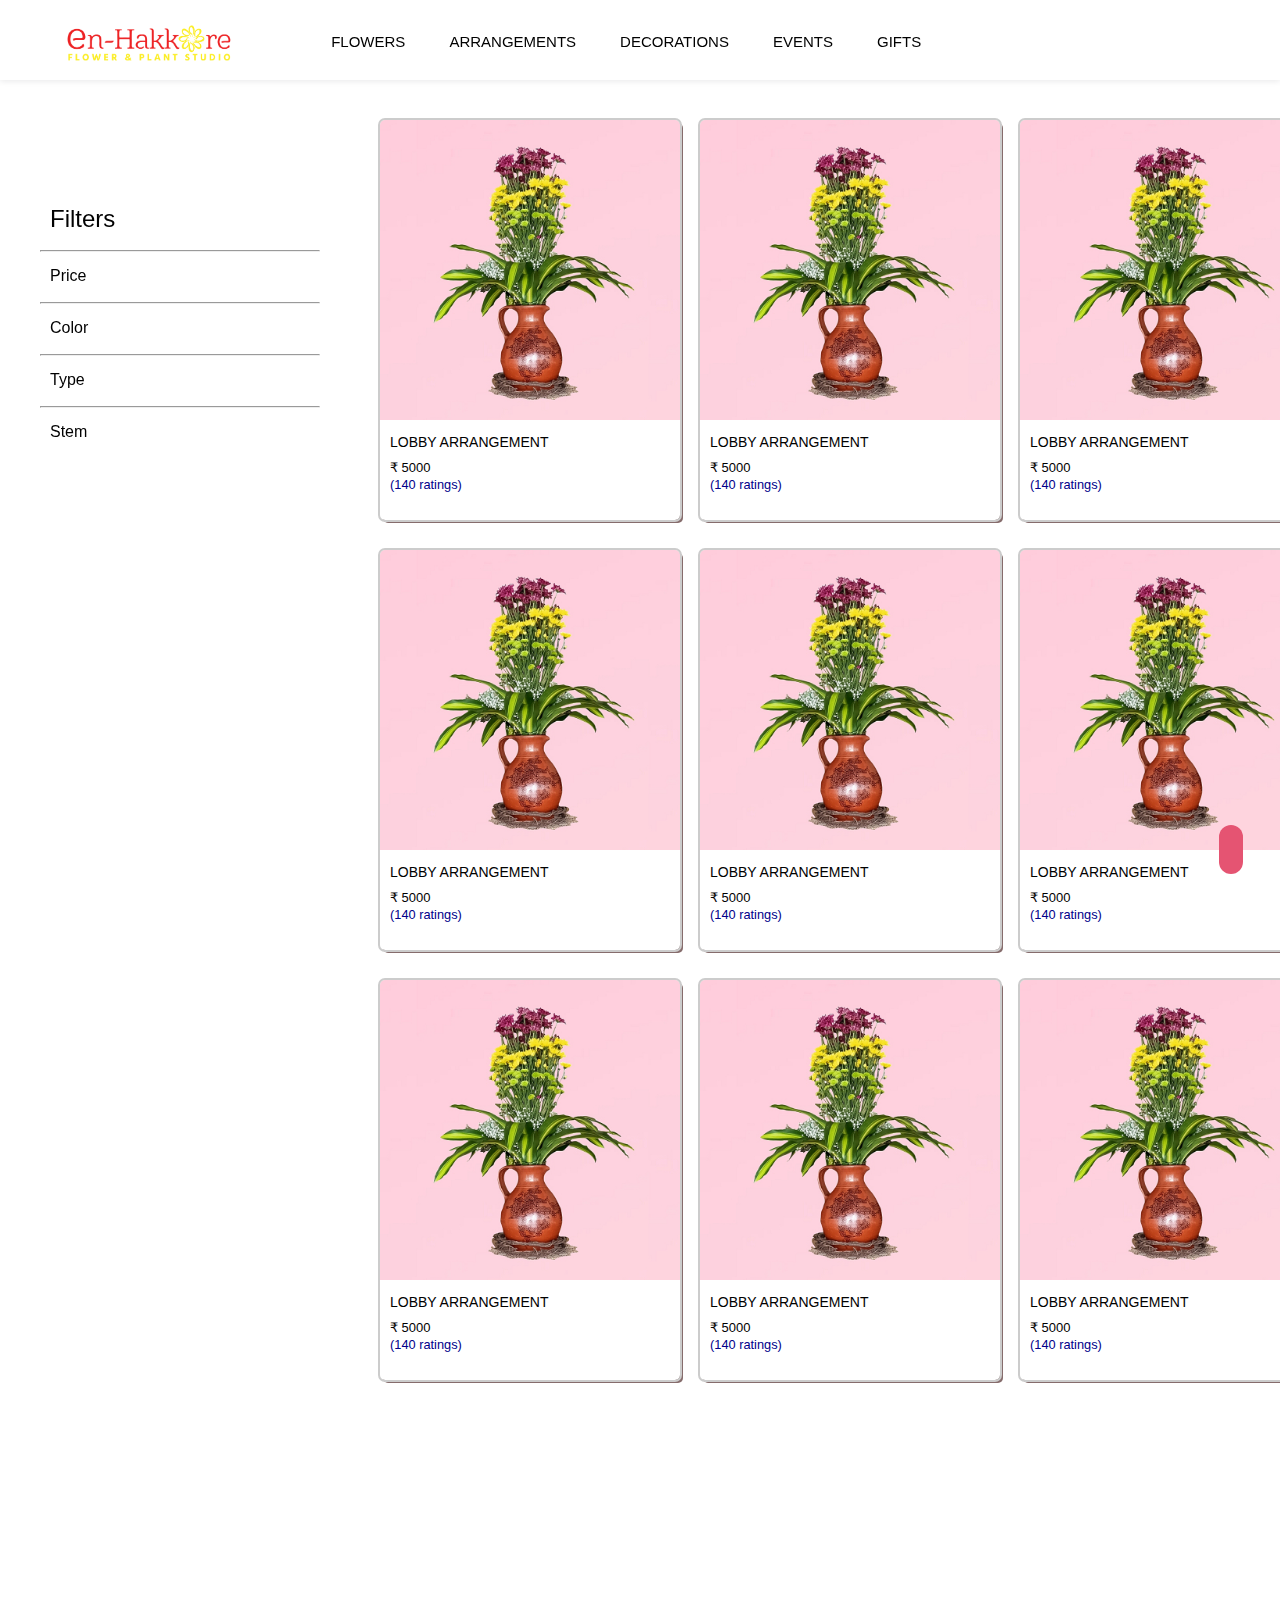
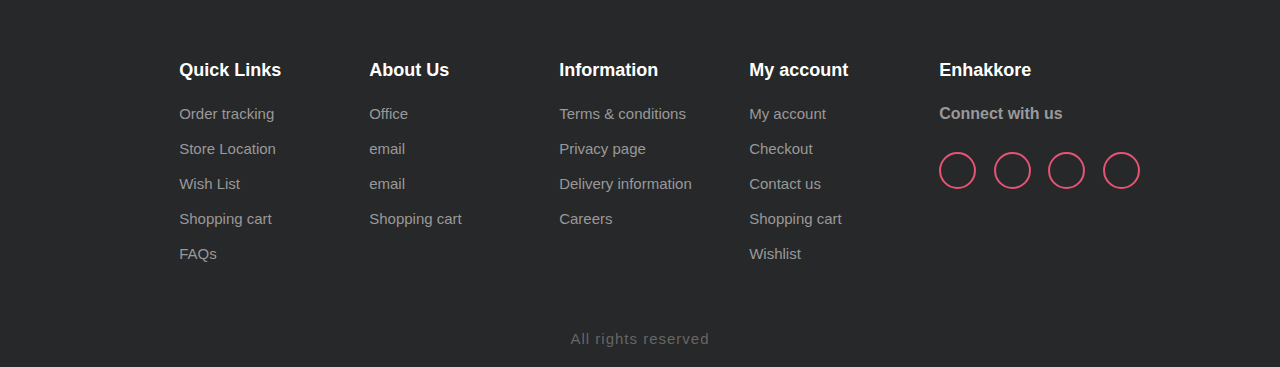
<file: arrangements-category.html>
<!DOCTYPE html>
<html lang="en">
<head>
    <meta charset="UTF-8">
    <meta name="viewport" content="width=device-width, initial-scale=1.0">
    <title>Enhakkore</title>
    <link rel="stylesheet" href="/flower-category.css">
    <link rel="stylesheet" href="https://cdnjs.cloudflare.com/ajax/libs/font-awesome/6.5.2/css/all.min.css" integrity="sha512-SnH5WK+bZxgPHs44uWIX+LLJAJ9/2PkPKZ5QiAj6Ta86w+fsb2TkcmfRyVX3pBnMFcV7oQPJkl9QevSCWr3W6A==" crossorigin="anonymous" referrerpolicy="no-referrer" />
</head>
<body>

    <!--header-section-->
    <header>
        <a href="/index.html" class="logo">
            <img src="/logo (3).png">
        </a>

        <ul class="navbar">
            <li><a href="/flower-category.html">FLOWERS</a></li>
            <li><a href="/arrangements-category.html">ARRANGEMENTS</a></li>
            <li><a href="/decoration-category.html">DECORATIONS</a></li>
            <li><a href="/events-category.html">EVENTS</a></li>
            <li><a href="/gift-category.html">GIFTS</a></li>
        </ul>

        <div class="h-icons">
            <a href="#"><i class="fa-solid fa-bag-shopping"></i></a>
            <a href="#"><i class="fa-solid fa-phone"></i></a>
            <a href="#"><i class="fa-regular fa-heart"></i></a>
            <div class="bx bx-menu" id="menu-icon"></div>
        </div>

        <div class="user-icon">
            <a href="/login.html"><i class="fa-solid fa-circle-user"></i></a>
        </div>

    </header>

    <!--filter box-->

    <div class="side-filter-box">

        <div class="filter-boxes">
            <h2 id="filter-heading">Filters</h2>
        </div>
        <hr>
        <div class="filter-boxes">
            <p id="filter-p">Price</p>
        </div>
        <hr>
        <div class="filter-boxes">
            <p id="filter-p">Color</p>
        </div>
        <hr>
        <div class="filter-boxes">
            <p id="filter-p">Type</p>
        </div>
        <hr>
        <div class="filter-boxes">
            <p id="filter-p">Stem</p>
        </div>
    </div>


    <!--category-products-->

    <div class="category-p-main-box">
        <div class="category-box">
            <div class="category-product-box">
                <img src="/special-product-03-lobby-a-01.jpg" alt="">
                <h4 id="s-p-name">Lobby Arrangement</h4>
                <h5>₹ 5000</h5>
                <p>
                    <i id="first-rating" class="fa-solid fa-star"></i>
                    <i class="fa-solid fa-star"></i>
                    <i class="fa-solid fa-star"></i>
                    <i class="fa-solid fa-star"></i>
                    <i class="fa-solid fa-star-half-stroke"></i>
                    <a href="#" id="rating-count">  (140 ratings)</a>
                </p>
            </div>

            <div class="category-product-box">
                <img src="/special-product-03-lobby-a-01.jpg" alt="">
                <h4 id="s-p-name">Lobby Arrangement</h4>
                <h5>₹ 5000</h5>
                <p>
                    <i id="first-rating" class="fa-solid fa-star"></i>
                    <i class="fa-solid fa-star"></i>
                    <i class="fa-solid fa-star"></i>
                    <i class="fa-solid fa-star"></i>
                    <i class="fa-solid fa-star-half-stroke"></i>
                    <a href="#" id="rating-count">  (140 ratings)</a>
                </p>
            </div>

            <div class="category-product-box">
                <img src="/special-product-03-lobby-a-01.jpg" alt="">
                <h4 id="s-p-name">Lobby Arrangement</h4>
                <h5>₹ 5000</h5>
                <p>
                    <i id="first-rating" class="fa-solid fa-star"></i>
                    <i class="fa-solid fa-star"></i>
                    <i class="fa-solid fa-star"></i>
                    <i class="fa-solid fa-star"></i>
                    <i class="fa-solid fa-star-half-stroke"></i>
                    <a href="#" id="rating-count">  (140 ratings)</a>
                </p>
            </div>
        </div>

        <div class="category-box-01">
            <div class="category-product-box">
                <img src="/special-product-03-lobby-a-01.jpg" alt="">
                <h4 id="s-p-name">Lobby Arrangement</h4>
                <h5>₹ 5000</h5>
                <p>
                    <i id="first-rating" class="fa-solid fa-star"></i>
                    <i class="fa-solid fa-star"></i>
                    <i class="fa-solid fa-star"></i>
                    <i class="fa-solid fa-star"></i>
                    <i class="fa-solid fa-star-half-stroke"></i>
                    <a href="#" id="rating-count">  (140 ratings)</a>
                </p>
            </div>

            <div class="category-product-box">
                <img src="/special-product-03-lobby-a-01.jpg" alt="">
                <h4 id="s-p-name">Lobby Arrangement</h4>
                <h5>₹ 5000</h5>
                <p>
                    <i id="first-rating" class="fa-solid fa-star"></i>
                    <i class="fa-solid fa-star"></i>
                    <i class="fa-solid fa-star"></i>
                    <i class="fa-solid fa-star"></i>
                    <i class="fa-solid fa-star-half-stroke"></i>
                    <a href="#" id="rating-count">  (140 ratings)</a>
                </p>
            </div>

            <div class="category-product-box">
                <img src="/special-product-03-lobby-a-01.jpg" alt="">
                <h4 id="s-p-name">Lobby Arrangement</h4>
                <h5>₹ 5000</h5>
                <p>
                    <i id="first-rating" class="fa-solid fa-star"></i>
                    <i class="fa-solid fa-star"></i>
                    <i class="fa-solid fa-star"></i>
                    <i class="fa-solid fa-star"></i>
                    <i class="fa-solid fa-star-half-stroke"></i>
                    <a href="#" id="rating-count">  (140 ratings)</a>
                </p>
            </div>
        </div>

        <div class="category-box-02">
            <div class="category-product-box">
                <img src="/special-product-03-lobby-a-01.jpg" alt="">
                <h4 id="s-p-name">Lobby Arrangement</h4>
                <h5>₹ 5000</h5>
                <p>
                    <i id="first-rating" class="fa-solid fa-star"></i>
                    <i class="fa-solid fa-star"></i>
                    <i class="fa-solid fa-star"></i>
                    <i class="fa-solid fa-star"></i>
                    <i class="fa-solid fa-star-half-stroke"></i>
                    <a href="#" id="rating-count">  (140 ratings)</a>
                </p>
            </div>

            <div class="category-product-box">
                <img src="/special-product-03-lobby-a-01.jpg" alt="">
                <h4 id="s-p-name">Lobby Arrangement</h4>
                <h5>₹ 5000</h5>
                <p>
                    <i id="first-rating" class="fa-solid fa-star"></i>
                    <i class="fa-solid fa-star"></i>
                    <i class="fa-solid fa-star"></i>
                    <i class="fa-solid fa-star"></i>
                    <i class="fa-solid fa-star-half-stroke"></i>
                    <a href="#" id="rating-count">  (140 ratings)</a>
                </p>
            </div>

            <div class="category-product-box">
                <img src="/special-product-03-lobby-a-01.jpg" alt="">
                <h4 id="s-p-name">Lobby Arrangement</h4>
                <h5>₹ 5000</h5>
                <p>
                    <i id="first-rating" class="fa-solid fa-star"></i>
                    <i class="fa-solid fa-star"></i>
                    <i class="fa-solid fa-star"></i>
                    <i class="fa-solid fa-star"></i>
                    <i class="fa-solid fa-star-half-stroke"></i>
                    <a href="#" id="rating-count">  (140 ratings)</a>
                </p>
            </div>
        </div>
    </div>


    <!--contact section-->
    <section class="contact">
        <div class="contact-box">
            <h4>Quick Links</h4>
            <li><a href="#">Order tracking</a></li>
            <li><a href="#">Store Location</a></li>
            <li><a href="#">Wish List</a></li>
            <li><a href="#">Shopping cart</a></li>
            <li><a href="#">FAQs</a></li>
        </div>

        <div class="contact-box">
            <h4>About Us</h4>
            <li><a href="#">Office</a></li>
            <li><a href="#">email</a></li>
            <li><a href="#">email</a></li>
            <li><a href="#">Shopping cart</a></li>
        </div>

        <div class="contact-box">
            <h4>Information</h4>
            <li><a href="#">Terms & conditions</a></li>
            <li><a href="#">Privacy page</a></li>
            <li><a href="#">Delivery information</a></li>
            <li><a href="#">Careers</a></li>
        </div>

        <div class="contact-box">
            <h4>My account</h4>
            <li><a href="#">My account</a></li>
            <li><a href="#">Checkout</a></li>
            <li><a href="#">Contact us</a></li>
            <li><a href="#">Shopping cart</a></li>
            <li><a href="#">Wishlist</a></li>
        </div>

        <div class="contact-box">
            <h4>Enhakkore</h4>
            <h5>Connect with us</h5>
            <div class="social">
                <a href="https://www.instagram.com/enhakkore.in/"><i class="fa-brands fa-instagram"></i></a>
                <a href="https://www.facebook.com/enhakkore.in"><i class="fa-brands fa-facebook"></i></a>
                <a href="#"><i class="fa-brands fa-youtube"></i></a>
                <a href="#"><i class="fa-brands fa-whatsapp"></i></a>
                
            </div>
        </div>
    </section>
    
    <!--scroll-->
    <a href="#" class="scroll-top"><i class="fa-solid fa-arrow-up"></i></a>

    <div class="end-text">
        <p>All rights reserved</p>
    </div>

    
</body>
</html>
</file>
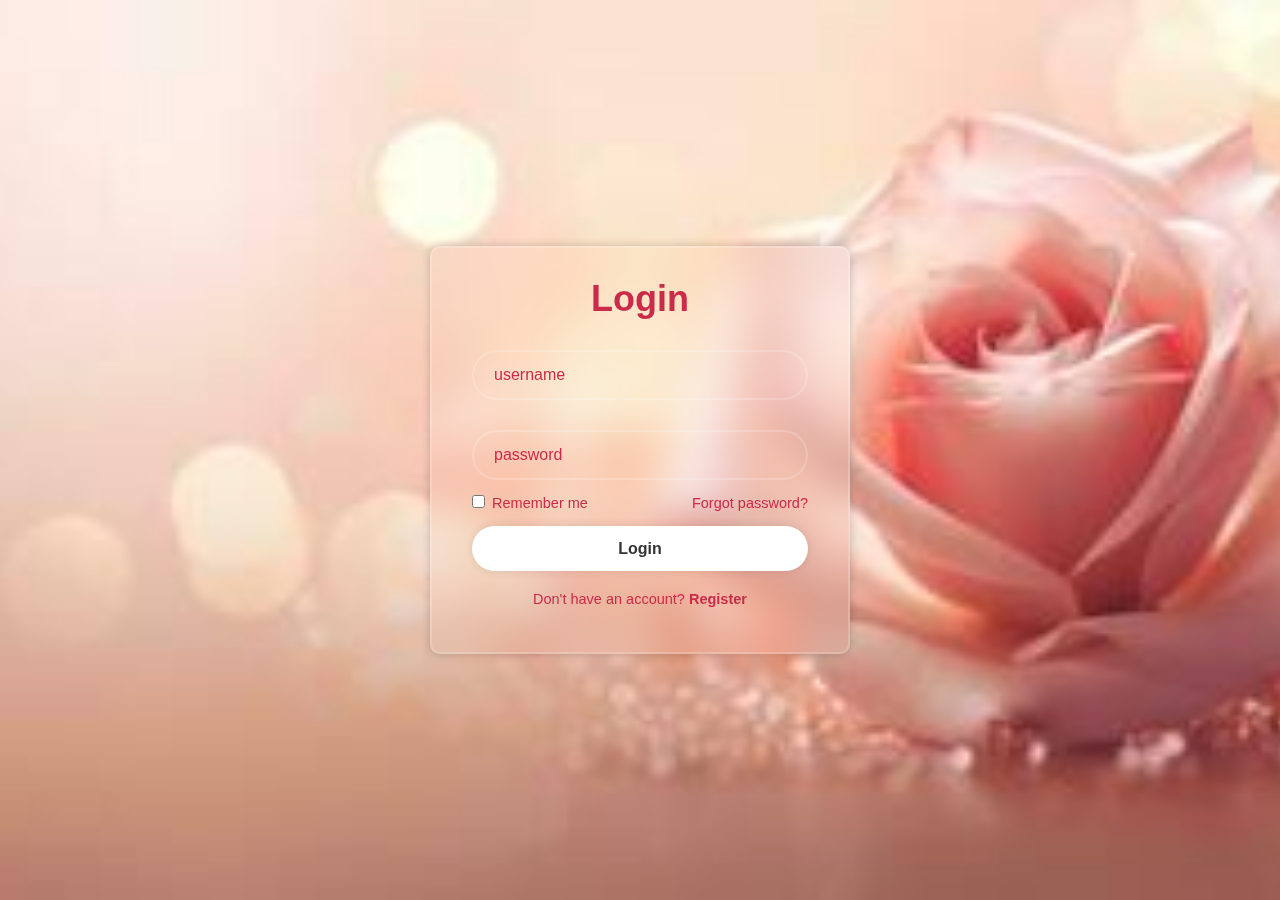
<file: login.html>
<!DOCTYPE html>
<html lang="en">
<head>
    <meta charset="UTF-8">
    <meta name="viewport" content="width=device-width, initial-scale=1.0">
    <title>Enhakkore</title>
    <link rel="stylesheet" href="/login.css">
    <link rel="stylesheet" href="https://cdnjs.cloudflare.com/ajax/libs/font-awesome/6.5.2/css/all.min.css" integrity="sha512-SnH5WK+bZxgPHs44uWIX+LLJAJ9/2PkPKZ5QiAj6Ta86w+fsb2TkcmfRyVX3pBnMFcV7oQPJkl9QevSCWr3W6A==" crossorigin="anonymous" referrerpolicy="no-referrer" />
</head>
<body>
   <div class="wrapper">
       <form action="">
        <h1>Login</h1>
        <div class="input-box">
            <input type="text" placeholder="username" required>
            <i class="fa-solid fa-user"></i>
        </div>
        <div class="input-box">
            <input type="password" placeholder="password" required>
            <i class="fa-solid fa-lock"></i>
        </div>

        <div class="remember-forgot">
            <label><input type="checkbox"> Remember me</label>
            <a href="#">Forgot password?</a>
        </div>

        <button type="submit" class="btn">Login</button>

        <div class="register-link">
            <p>Don't have an account? <a href="/register.html">Register</a></p>
        </div>
       </form>
   </div>
</body>
</html>
</file>
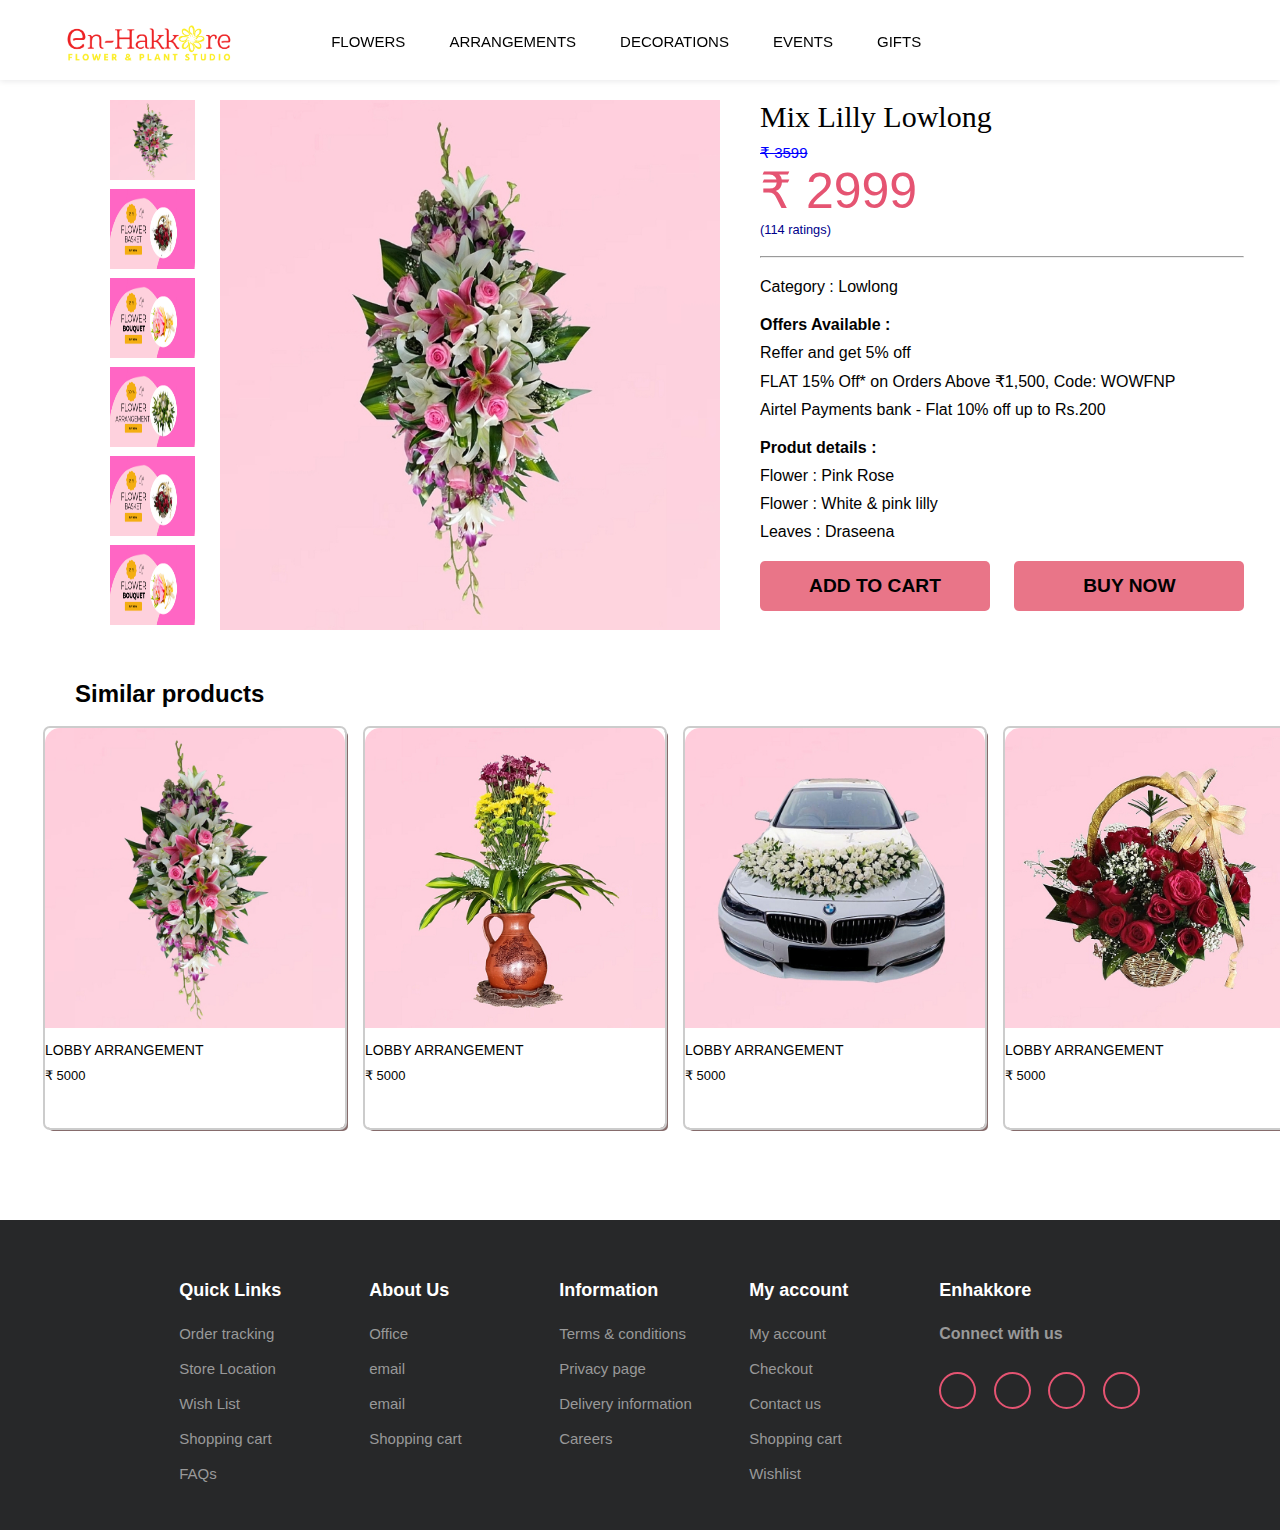
<file: mix-lilly-lowlong.html>
<!DOCTYPE html>
<html lang="en">
<head>
    <meta charset="UTF-8">
    <meta name="viewport" content="width=device-width, initial-scale=1.0">
    <title>Enhakkore</title>
    <link rel="stylesheet" href="/mix-lilly-lowlong.css">
    <link rel="stylesheet" href="https://cdnjs.cloudflare.com/ajax/libs/font-awesome/6.5.2/css/all.min.css" integrity="sha512-SnH5WK+bZxgPHs44uWIX+LLJAJ9/2PkPKZ5QiAj6Ta86w+fsb2TkcmfRyVX3pBnMFcV7oQPJkl9QevSCWr3W6A==" crossorigin="anonymous" referrerpolicy="no-referrer" />
</head>
<body>

    <!--header-section-->
    <header>
        <a href="/index.html" class="logo">
            <img src="/logo (3).png">
        </a>

        <ul class="navbar">
            <li><a href="/flower-category.html">FLOWERS</a></li>
            <li><a href="/arrangements-category.html">ARRANGEMENTS</a></li>
            <li><a href="/decoration-category.html">DECORATIONS</a></li>
            <li><a href="/events-category.html">EVENTS</a></li>
            <li><a href="/gift-category.html">GIFTS</a></li>
        </ul>

        <div class="h-icons">
            <a href="#"><i class="fa-solid fa-bag-shopping"></i></a>
            <a href="#"><i class="fa-solid fa-phone"></i></a>
            <a href="#"><i class="fa-regular fa-heart"></i></a>
            <div class="bx bx-menu" id="menu-icon"></div>
        </div>

        <div class="user-icon">
            <a href="/login.html"><i class="fa-solid fa-circle-user"></i></a>
        </div>

    </header>

    <!--product page-->
    <div class="product-card">

        <div class="left-img">
            <div class="l-img">
                <img src="/mix-lilly-lowlong-01.jpg" onclick="clk(this)"> <br>
                <img src="/banner -02.png" onclick="clk(this)"> <br>
                <img src="/banner -03.png" onclick="clk(this)"> <br>
                <img src="/banner -01.png" onclick="clk(this)"> <br>
                <img src="/banner -02.png" onclick="clk(this)"> <br>
                <img src="/banner -03.png" onclick="clk(this)"> <br>
            </div>
        </div>

        <div class="main-img">
            <img src="/mix-lilly-lowlong-01.jpg" id="main-01-img"> 
        </div>

        <div class="right-details-section">
        <h2>Mix lilly lowlong</h2>
        <h3 id="old-prize">₹ 3599</h3>
        <h3 id="new-prize">₹ 2999</h3>

        <p>
            <i class="fa-solid fa-star"></i>
            <i class="fa-solid fa-star"></i>
            <i class="fa-solid fa-star"></i>
            <i class="fa-solid fa-star"></i>
            <i class="fa-solid fa-star-half-stroke"></i>
            <a href="#" id="rating-count">  (114 ratings)</a>
        </p>
        <br>
        <hr>
        <h3 id="category">Category : Lowlong</h3>
        <h4 id="offer">Offers Available :</h4>
        <p id="offer-ilist"> Reffer and get 5% off</p>
        <p id="offer-ilist"> FLAT 15% Off* on Orders Above ₹1,500, Code: WOWFNP</p>
        <p id="offer-ilist"> Airtel Payments bank - Flat 10% off up to Rs.200</p>
        <h4 id="product-d-heading">Produt details :</h4>
        <p id="product-details"> Flower : Pink Rose</p>
        <p id="product-details"> Flower : White & pink lilly</p>
        <p id="product-details"> Leaves : Draseena</p>
        <button class="add-btn">Add to cart</button>
        <button class="add-btn-02">Buy now</button>
        </div>
    
    </div>


    <!--similar product page-->
    
    <div class="similar-main-box">

        <div class="similar-heading">
            <h2>Similar products</h2>
        </div>

        <div class="similar-p-main-box">

            <div class="similar-product-box">
                <img src="/mix-lilly-lowlong-01.jpg" alt="">
                <h4 id="s-p-name">Lobby Arrangement</h4>
                <h5>₹ 5000</h5>
            </div>

            <div class="similar-product-box">
                <img src="/special-product-03-lobby-a-01.jpg" alt="">
                <h4 id="s-p-name">Lobby Arrangement</h4>
                <h5>₹ 5000</h5>
            </div>

            <div class="similar-product-box">
                <img src="/special-product-02-car-decoration-02.jpg" alt="">
                <h4 id="s-p-name">Lobby Arrangement</h4>
                <h5>₹ 5000</h5>
            </div>

            <div class="similar-product-box">
                <img src="/special-product-01-flower-basket-01.jpg" alt="">
                <h4 id="s-p-name">Lobby Arrangement</h4>
                <h5>₹ 5000</h5>
            </div>

        </div>
    </div>

    <!--contact section-->
    <section class="contact">
        <div class="contact-box">
            <h4>Quick Links</h4>
            <li><a href="#">Order tracking</a></li>
            <li><a href="#">Store Location</a></li>
            <li><a href="#">Wish List</a></li>
            <li><a href="#">Shopping cart</a></li>
            <li><a href="#">FAQs</a></li>
        </div>

        <div class="contact-box">
            <h4>About Us</h4>
            <li><a href="#">Office</a></li>
            <li><a href="#">email</a></li>
            <li><a href="#">email</a></li>
            <li><a href="#">Shopping cart</a></li>
        </div>

        <div class="contact-box">
            <h4>Information</h4>
            <li><a href="#">Terms & conditions</a></li>
            <li><a href="#">Privacy page</a></li>
            <li><a href="#">Delivery information</a></li>
            <li><a href="#">Careers</a></li>
        </div>

        <div class="contact-box">
            <h4>My account</h4>
            <li><a href="#">My account</a></li>
            <li><a href="#">Checkout</a></li>
            <li><a href="#">Contact us</a></li>
            <li><a href="#">Shopping cart</a></li>
            <li><a href="#">Wishlist</a></li>
        </div>

        <div class="contact-box">
            <h4>Enhakkore</h4>
            <h5>Connect with us</h5>
            <div class="social">
                <a href="https://www.instagram.com/enhakkore.in/"><i class="fa-brands fa-instagram"></i></a>
                <a href="https://www.facebook.com/enhakkore.in"><i class="fa-brands fa-facebook"></i></a>
                <a href="#"><i class="fa-brands fa-youtube"></i></a>
                <a href="#"><i class="fa-brands fa-whatsapp"></i></a>
                
            </div>
        </div>
    </section>

    <script>
        function clk(newImg){
            let getImg=document.getElementById("main-01-img");
            getImg.src=newImg.src;
        }
    </script>



</body>
</html>
</file>
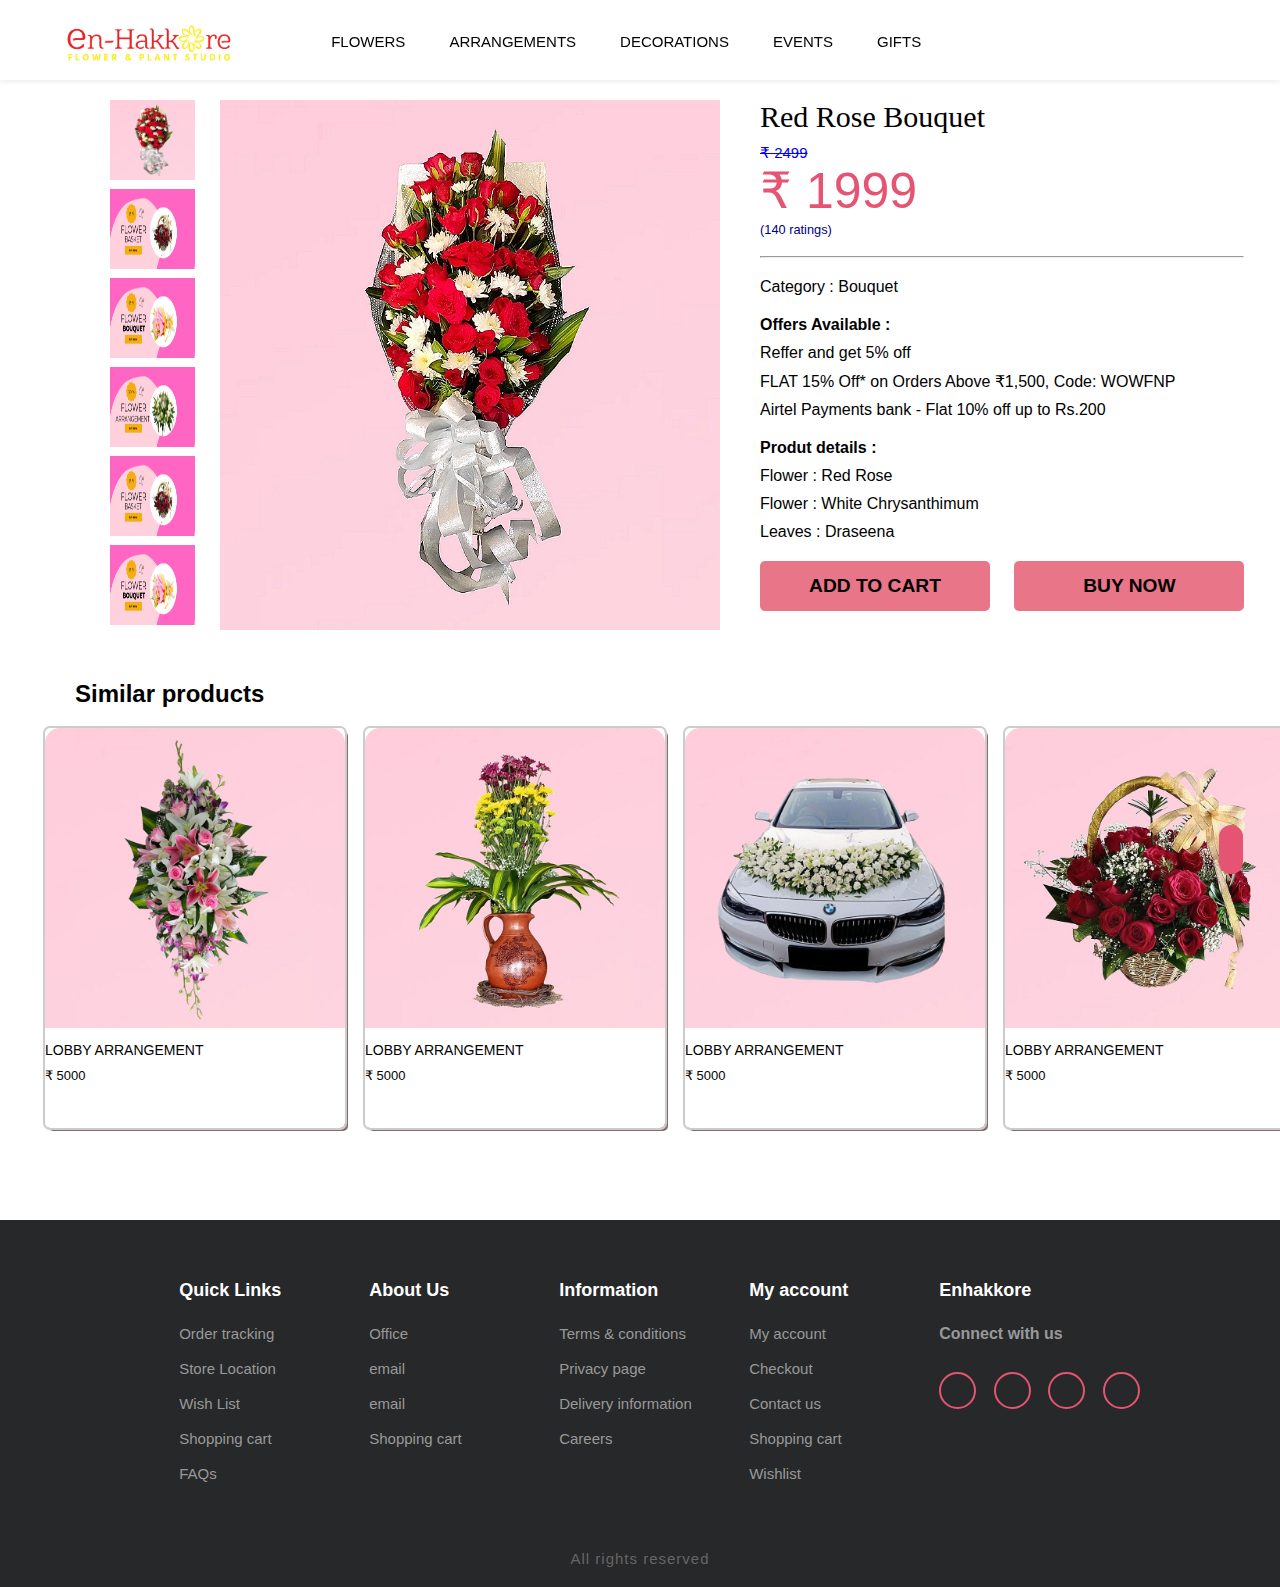
<file: red-rose-bouquet.html>
<!DOCTYPE html>
<html lang="en">
<head>
    <meta charset="UTF-8">
    <meta name="viewport" content="width=device-width, initial-scale=1.0">
    <title>Enhakkore</title>
    <link rel="stylesheet" href="/red-rose-bouquet.css">
    <link rel="stylesheet" href="https://cdnjs.cloudflare.com/ajax/libs/font-awesome/6.5.2/css/all.min.css" integrity="sha512-SnH5WK+bZxgPHs44uWIX+LLJAJ9/2PkPKZ5QiAj6Ta86w+fsb2TkcmfRyVX3pBnMFcV7oQPJkl9QevSCWr3W6A==" crossorigin="anonymous" referrerpolicy="no-referrer" />
</head>
<body>

    <!--header-section-->
    <header>
        <a href="/index.html" class="logo">
            <img src="/logo (3).png">
        </a>

        <ul class="navbar">
            <li><a href="/flower-category.html">FLOWERS</a></li>
            <li><a href="/arrangements-category.html">ARRANGEMENTS</a></li>
            <li><a href="/decoration-category.html">DECORATIONS</a></li>
            <li><a href="/events-category.html">EVENTS</a></li>
            <li><a href="/gift-category.html">GIFTS</a></li>
        </ul>

        <div class="h-icons">
            <a href="#"><i class="fa-solid fa-bag-shopping"></i></a>
            <a href="#"><i class="fa-solid fa-phone"></i></a>
            <a href="#"><i class="fa-regular fa-heart"></i></a>
            <div class="bx bx-menu" id="menu-icon"></div>
        </div>

        <div class="user-icon">
            <a href="/login.html"><i class="fa-solid fa-circle-user"></i></a>
        </div>

    </header>

    <!--product page-->
    <div class="product-card">

        <div class="left-img">
            <div class="l-img">
                <img src="/red-rose-bouquet-01.jpg" onclick="clk(this)"> <br>
                <img src="/banner -02.png" onclick="clk(this)"> <br>
                <img src="/banner -03.png" onclick="clk(this)"> <br>
                <img src="/banner -01.png" onclick="clk(this)"> <br>
                <img src="/banner -02.png" onclick="clk(this)"> <br>
                <img src="/banner -03.png" onclick="clk(this)"> <br>
            </div>
        </div>

        <div class="main-img">
            <img src="/red-rose-bouquet-01.jpg" id="main-01-img"> 
        </div>

        <div class="right-details-section">
        <h2>Red rose bouquet</h2>
        <h3 id="old-prize">₹ 2499</h3>
        <h3 id="new-prize">₹ 1999</h3>

        <p>
            <i class="fa-solid fa-star"></i>
            <i class="fa-solid fa-star"></i>
            <i class="fa-solid fa-star"></i>
            <i class="fa-solid fa-star"></i>
            <i class="fa-solid fa-star-half-stroke"></i>
            <a href="#" id="rating-count">  (140 ratings)</a>
        </p>
        <br>
        <hr>
        <h3 id="category">Category : Bouquet</h3>
        <h4 id="offer">Offers Available :</h4>
        <p id="offer-ilist"> Reffer and get 5% off</p>
        <p id="offer-ilist"> FLAT 15% Off* on Orders Above ₹1,500, Code: WOWFNP</p>
        <p id="offer-ilist"> Airtel Payments bank - Flat 10% off up to Rs.200</p>
        <h4 id="product-d-heading">Produt details :</h4>
        <p id="product-details"> Flower : Red Rose</p>
        <p id="product-details"> Flower : White Chrysanthimum</p>
        <p id="product-details"> Leaves : Draseena</p>
        <button class="add-btn">Add to cart</button>
        <button class="add-btn-02">Buy now</button>
        </div>
    
    </div>
    

    <!--similar product page-->
    
    <div class="similar-main-box">

        <div class="similar-heading">
            <h2>Similar products</h2>
        </div>

        <div class="similar-p-main-box">

            <div class="similar-product-box">
                <img src="/mix-lilly-lowlong-01.jpg" alt="">
                <h4 id="s-p-name">Lobby Arrangement</h4>
                <h5>₹ 5000</h5>
            </div>

            <div class="similar-product-box">
                <img src="/special-product-03-lobby-a-01.jpg" alt="">
                <h4 id="s-p-name">Lobby Arrangement</h4>
                <h5>₹ 5000</h5>
            </div>

            <div class="similar-product-box">
                <img src="/special-product-02-car-decoration-02.jpg" alt="">
                <h4 id="s-p-name">Lobby Arrangement</h4>
                <h5>₹ 5000</h5>
            </div>

            <div class="similar-product-box">
                <img src="/special-product-01-flower-basket-01.jpg" alt="">
                <h4 id="s-p-name">Lobby Arrangement</h4>
                <h5>₹ 5000</h5>
            </div>

        </div>
    </div>

    <!--contact section-->
    <section class="contact">
        <div class="contact-box">
            <h4>Quick Links</h4>
            <li><a href="#">Order tracking</a></li>
            <li><a href="#">Store Location</a></li>
            <li><a href="#">Wish List</a></li>
            <li><a href="#">Shopping cart</a></li>
            <li><a href="#">FAQs</a></li>
        </div>

        <div class="contact-box">
            <h4>About Us</h4>
            <li><a href="#">Office</a></li>
            <li><a href="#">email</a></li>
            <li><a href="#">email</a></li>
            <li><a href="#">Shopping cart</a></li>
        </div>

        <div class="contact-box">
            <h4>Information</h4>
            <li><a href="#">Terms & conditions</a></li>
            <li><a href="#">Privacy page</a></li>
            <li><a href="#">Delivery information</a></li>
            <li><a href="#">Careers</a></li>
        </div>

        <div class="contact-box">
            <h4>My account</h4>
            <li><a href="#">My account</a></li>
            <li><a href="#">Checkout</a></li>
            <li><a href="#">Contact us</a></li>
            <li><a href="#">Shopping cart</a></li>
            <li><a href="#">Wishlist</a></li>
        </div>

        <div class="contact-box">
            <h4>Enhakkore</h4>
            <h5>Connect with us</h5>
            <div class="social">
                <a href="https://www.instagram.com/enhakkore.in/"><i class="fa-brands fa-instagram"></i></a>
                <a href="https://www.facebook.com/enhakkore.in"><i class="fa-brands fa-facebook"></i></a>
                <a href="#"><i class="fa-brands fa-youtube"></i></a>
                <a href="#"><i class="fa-brands fa-whatsapp"></i></a>
                
            </div>
        </div>
    </section>

    
    
    <!--scroll-->
    <a href="#" class="scroll-top"><i class="fa-solid fa-arrow-up"></i></a>

    <div class="end-text">
        <p>All rights reserved</p>
    </div>


    <script>
        function clk(newImg){
            let getImg=document.getElementById("main-01-img");
            getImg.src=newImg.src;
        }
    </script>


</body>
</html>
</file>
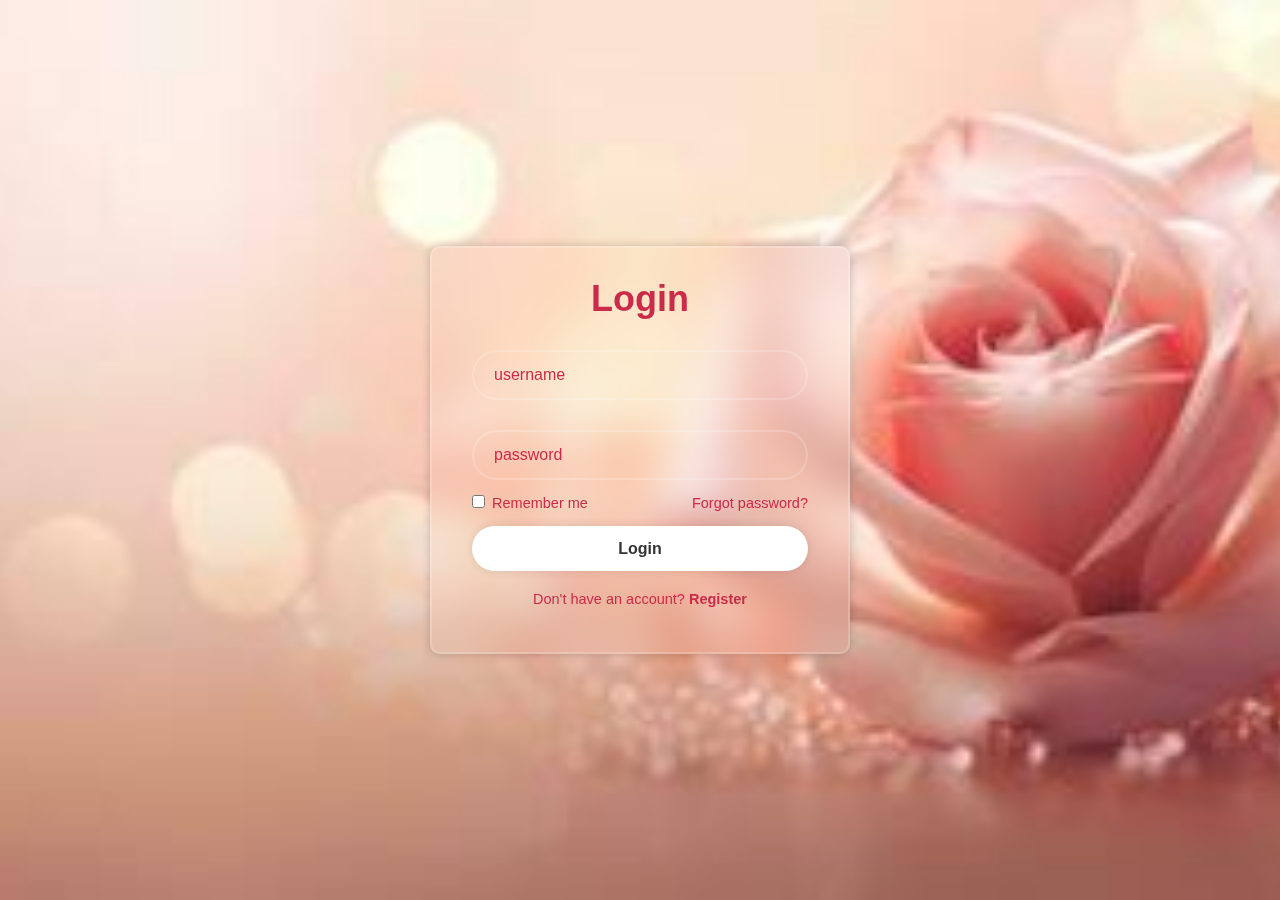
<file: register.html>
<!DOCTYPE html>
<html lang="en">
<head>
    <meta charset="UTF-8">
    <meta name="viewport" content="width=device-width, initial-scale=1.0">
    <title>Enhakkore</title>
    <link rel="stylesheet" href="/login.css">
    <link rel="stylesheet" href="https://cdnjs.cloudflare.com/ajax/libs/font-awesome/6.5.2/css/all.min.css" integrity="sha512-SnH5WK+bZxgPHs44uWIX+LLJAJ9/2PkPKZ5QiAj6Ta86w+fsb2TkcmfRyVX3pBnMFcV7oQPJkl9QevSCWr3W6A==" crossorigin="anonymous" referrerpolicy="no-referrer" />
</head>
<body>
   <div class="wrapper">
       <form action="">
        <h1>Login</h1>
        <div class="input-box">
            <input type="text" placeholder="username" required>
            <i class="fa-solid fa-user"></i>
        </div>
        <div class="input-box">
            <input type="password" placeholder="password" required>
            <i class="fa-solid fa-lock"></i>
        </div>

        <div class="remember-forgot">
            <label><input type="checkbox"> Remember me</label>
            <a href="#">Forgot password?</a>
        </div>

        <button type="submit" class="btn">Login</button>

        <div class="register-link">
            <p>Don't have an account? <a href="#">Register</a></p>
        </div>
       </form>
   </div>
</body>
</html>
</file>
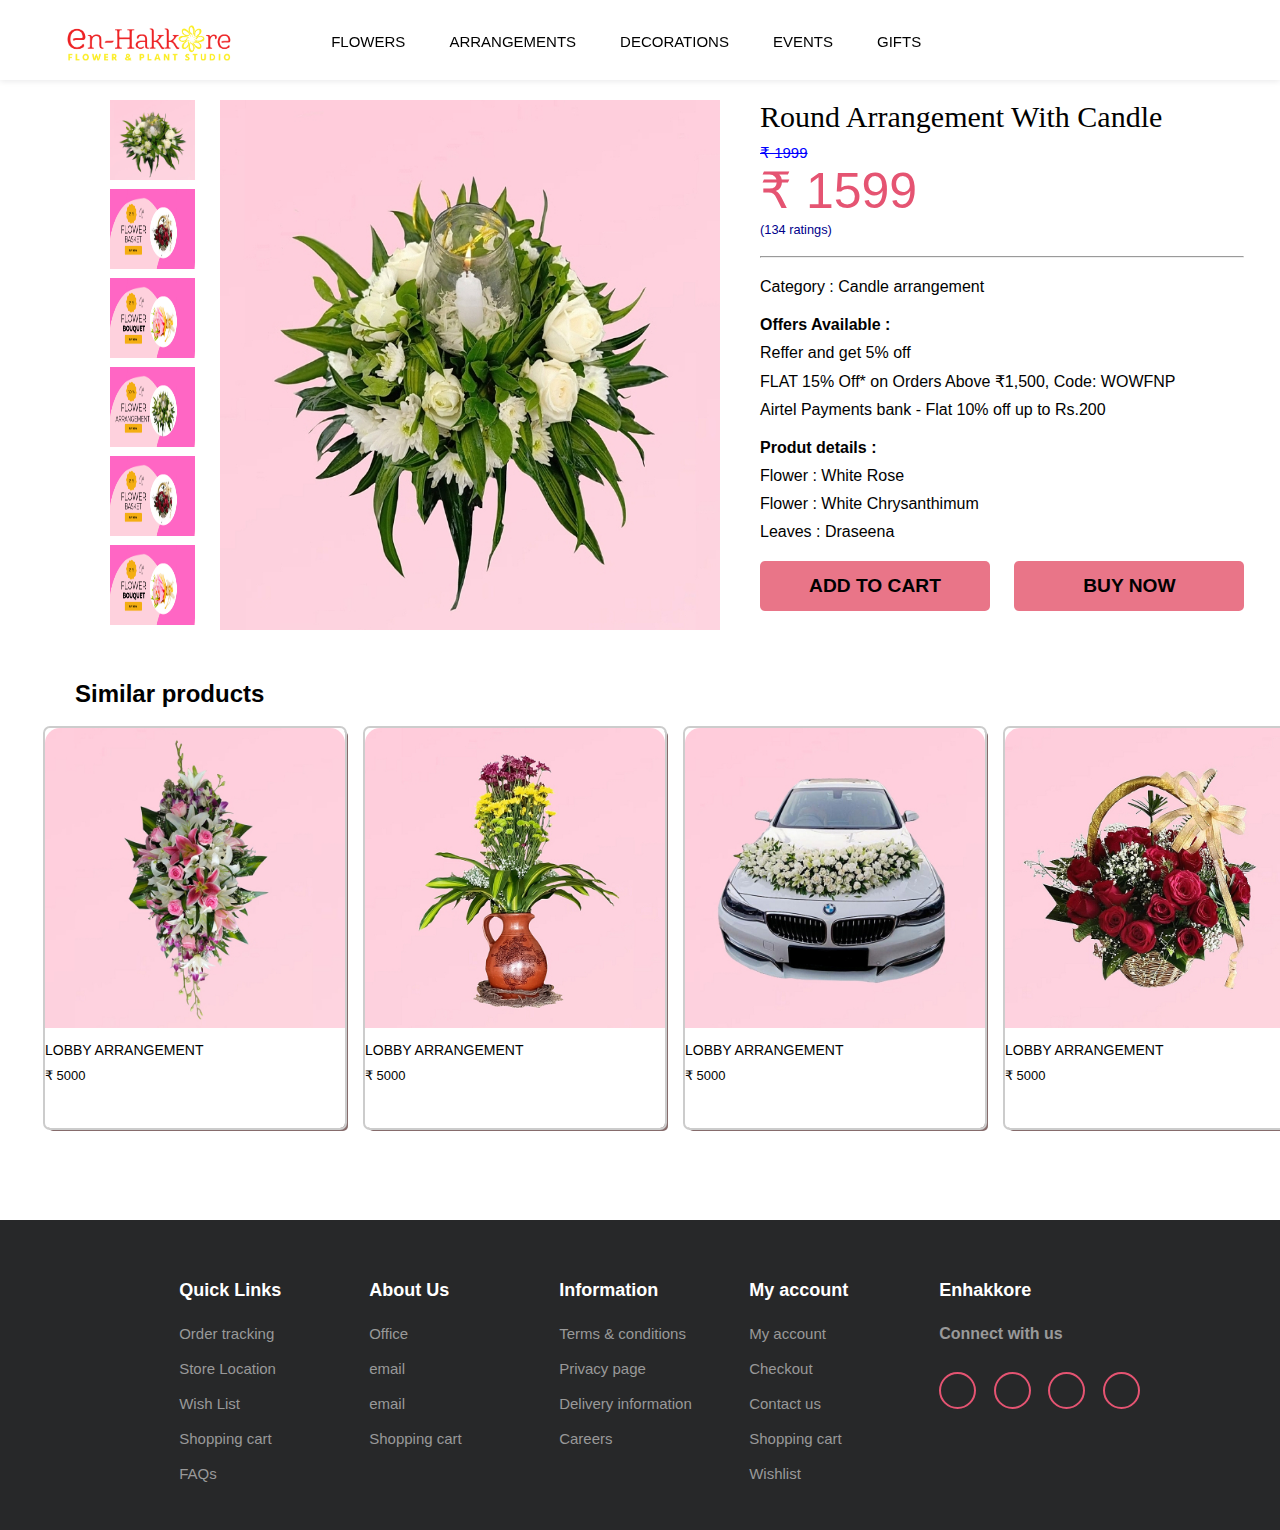
<file: round-arrangement-with-candle-01.html>
<!DOCTYPE html>
<html lang="en">
<head>
    <meta charset="UTF-8">
    <meta name="viewport" content="width=device-width, initial-scale=1.0">
    <title>Enhakkore</title>
    <link rel="stylesheet" href="/round-arrangement-with-candle-01.css">
    <link rel="stylesheet" href="https://cdnjs.cloudflare.com/ajax/libs/font-awesome/6.5.2/css/all.min.css" integrity="sha512-SnH5WK+bZxgPHs44uWIX+LLJAJ9/2PkPKZ5QiAj6Ta86w+fsb2TkcmfRyVX3pBnMFcV7oQPJkl9QevSCWr3W6A==" crossorigin="anonymous" referrerpolicy="no-referrer" />
</head>
<body>

    <!--header-section-->
    <header>
        <a href="/index.html" class="logo">
            <img src="/logo (3).png">
        </a>

        <ul class="navbar">
            <li><a href="/flower-category.html">FLOWERS</a></li>
            <li><a href="/arrangements-category.html">ARRANGEMENTS</a></li>
            <li><a href="/decoration-category.html">DECORATIONS</a></li>
            <li><a href="/events-category.html">EVENTS</a></li>
            <li><a href="/gift-category.html">GIFTS</a></li>
        </ul>

        <div class="h-icons">
            <a href="#"><i class="fa-solid fa-bag-shopping"></i></a>
            <a href="#"><i class="fa-solid fa-phone"></i></a>
            <a href="#"><i class="fa-regular fa-heart"></i></a>
            <div class="bx bx-menu" id="menu-icon"></div>
        </div>

        <div class="user-icon">
            <a href="/login.html"><i class="fa-solid fa-circle-user"></i></a>
        </div>

    </header>

    <!--product page-->
    <div class="product-card">

        <div class="left-img">
            <div class="l-img">
                <img src="/round-arrangement-with-candle-02.jpg" onclick="clk(this)"> <br>
                <img src="/banner -02.png" onclick="clk(this)"> <br>
                <img src="/banner -03.png" onclick="clk(this)"> <br>
                <img src="/banner -01.png" onclick="clk(this)"> <br>
                <img src="/banner -02.png" onclick="clk(this)"> <br>
                <img src="/banner -03.png" onclick="clk(this)"> <br>
            </div>
        </div>

        <div class="main-img">
            <img src="/round-arrangement-with-candle-02.jpg" id="main-01-img"> 
        </div>

        <div class="right-details-section">
        <h2>Round arrangement with candle</h2>
        <h3 id="old-prize">₹ 1999</h3>
        <h3 id="new-prize">₹ 1599</h3>

        <p>
            <i class="fa-solid fa-star"></i>
            <i class="fa-solid fa-star"></i>
            <i class="fa-solid fa-star"></i>
            <i class="fa-solid fa-star"></i>
            <i class="fa-solid fa-star-half-stroke"></i>
            <a href="#" id="rating-count">  (134 ratings)</a>
        </p>
        <br>
        <hr>
        <h3 id="category">Category : Candle arrangement</h3>
        <h4 id="offer">Offers Available :</h4>
        <p id="offer-ilist"> Reffer and get 5% off</p>
        <p id="offer-ilist"> FLAT 15% Off* on Orders Above ₹1,500, Code: WOWFNP</p>
        <p id="offer-ilist"> Airtel Payments bank - Flat 10% off up to Rs.200</p>
        <h4 id="product-d-heading">Produt details :</h4>
        <p id="product-details"> Flower : White Rose</p>
        <p id="product-details"> Flower : White Chrysanthimum</p>
        <p id="product-details"> Leaves : Draseena</p>
        <button class="add-btn">Add to cart</button>
        <button class="add-btn-02">Buy now</button>
        </div>
    
    </div>


    <!--similar product page-->
    
    <div class="similar-main-box">

        <div class="similar-heading">
            <h2>Similar products</h2>
        </div>

        <div class="similar-p-main-box">

            <div class="similar-product-box">
                <img src="/mix-lilly-lowlong-01.jpg" alt="">
                <h4 id="s-p-name">Lobby Arrangement</h4>
                <h5>₹ 5000</h5>
            </div>

            <div class="similar-product-box">
                <img src="/special-product-03-lobby-a-01.jpg" alt="">
                <h4 id="s-p-name">Lobby Arrangement</h4>
                <h5>₹ 5000</h5>
            </div>

            <div class="similar-product-box">
                <img src="/special-product-02-car-decoration-02.jpg" alt="">
                <h4 id="s-p-name">Lobby Arrangement</h4>
                <h5>₹ 5000</h5>
            </div>

            <div class="similar-product-box">
                <img src="/special-product-01-flower-basket-01.jpg" alt="">
                <h4 id="s-p-name">Lobby Arrangement</h4>
                <h5>₹ 5000</h5>
            </div>

        </div>
    </div>

    <!--contact section-->
    <section class="contact">
        <div class="contact-box">
            <h4>Quick Links</h4>
            <li><a href="#">Order tracking</a></li>
            <li><a href="#">Store Location</a></li>
            <li><a href="#">Wish List</a></li>
            <li><a href="#">Shopping cart</a></li>
            <li><a href="#">FAQs</a></li>
        </div>

        <div class="contact-box">
            <h4>About Us</h4>
            <li><a href="#">Office</a></li>
            <li><a href="#">email</a></li>
            <li><a href="#">email</a></li>
            <li><a href="#">Shopping cart</a></li>
        </div>

        <div class="contact-box">
            <h4>Information</h4>
            <li><a href="#">Terms & conditions</a></li>
            <li><a href="#">Privacy page</a></li>
            <li><a href="#">Delivery information</a></li>
            <li><a href="#">Careers</a></li>
        </div>

        <div class="contact-box">
            <h4>My account</h4>
            <li><a href="#">My account</a></li>
            <li><a href="#">Checkout</a></li>
            <li><a href="#">Contact us</a></li>
            <li><a href="#">Shopping cart</a></li>
            <li><a href="#">Wishlist</a></li>
        </div>

        <div class="contact-box">
            <h4>Enhakkore</h4>
            <h5>Connect with us</h5>
            <div class="social">
                <a href="https://www.instagram.com/enhakkore.in/"><i class="fa-brands fa-instagram"></i></a>
                <a href="https://www.facebook.com/enhakkore.in"><i class="fa-brands fa-facebook"></i></a>
                <a href="#"><i class="fa-brands fa-youtube"></i></a>
                <a href="#"><i class="fa-brands fa-whatsapp"></i></a>
                
            </div>
        </div>
    </section>

    <script>
        function clk(newImg){
            let getImg=document.getElementById("main-01-img");
            getImg.src=newImg.src;
        }
    </script>



</body>
</html>
</file>
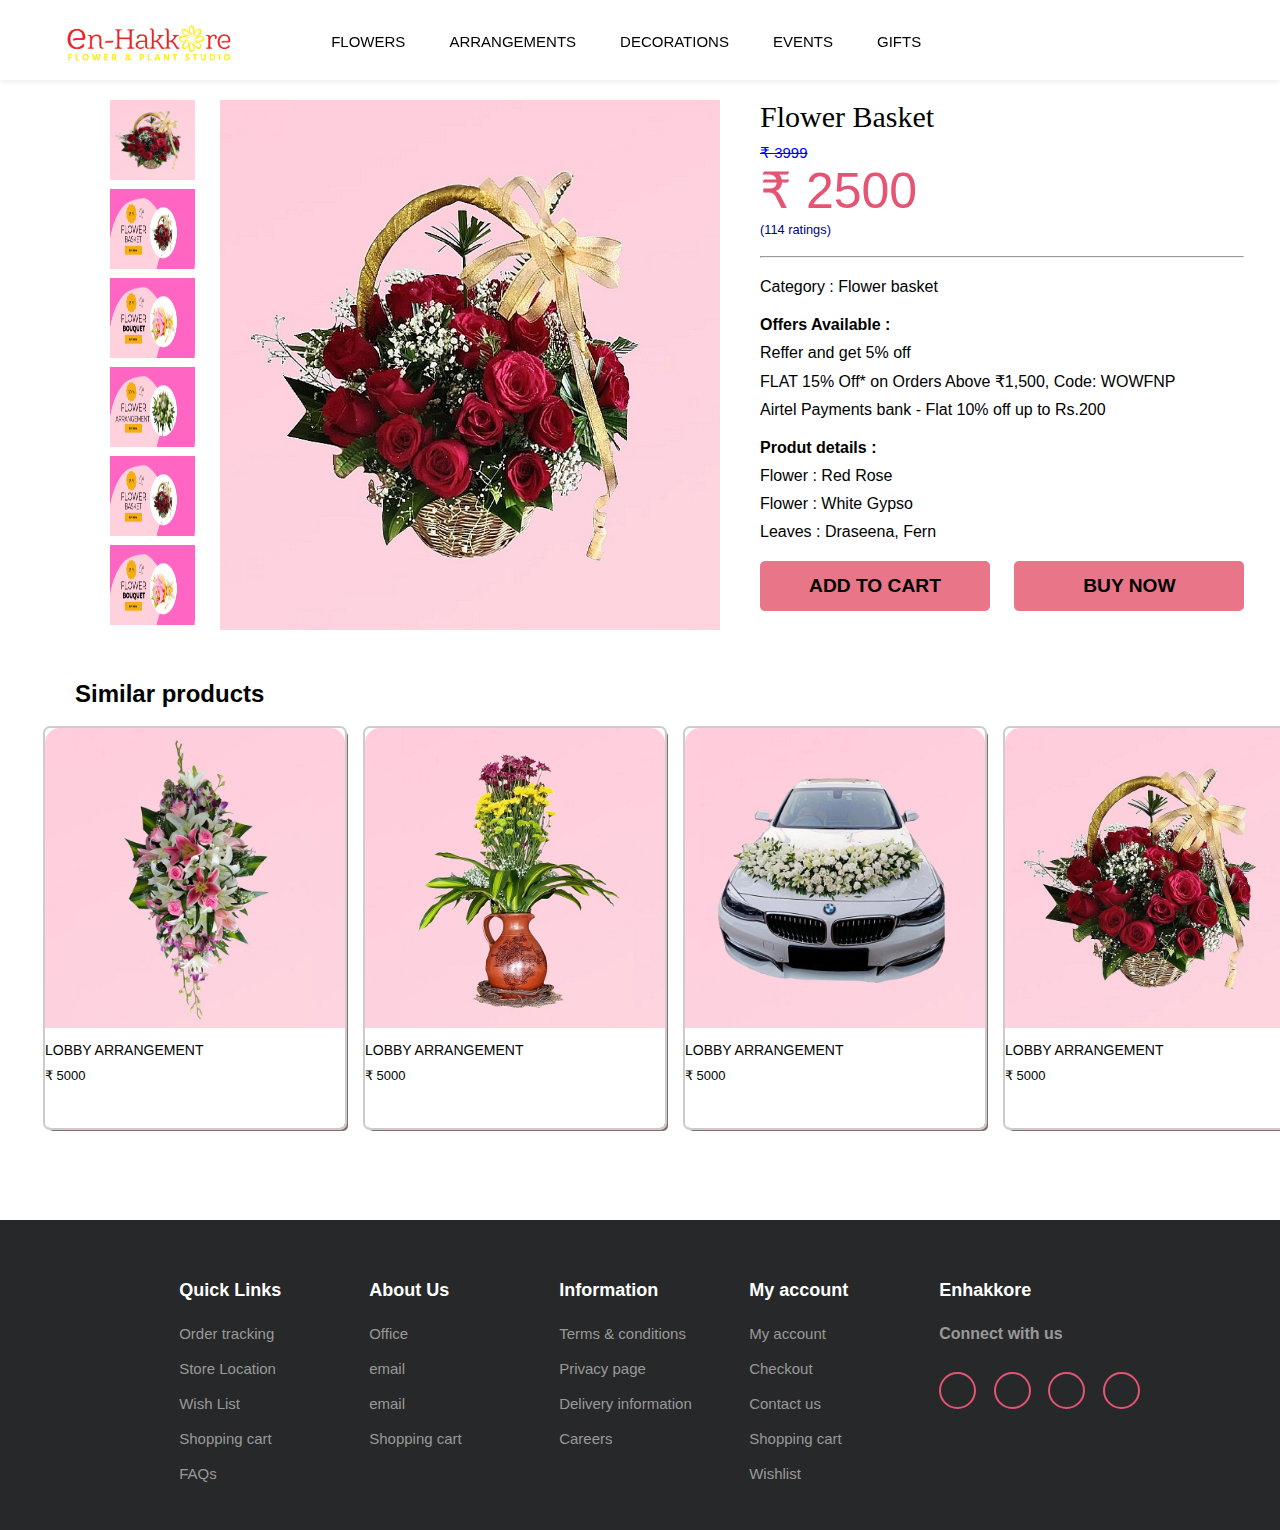
<file: special-product-01-flower-basket.html>
<!DOCTYPE html>
<html lang="en">
<head>
    <meta charset="UTF-8">
    <meta name="viewport" content="width=device-width, initial-scale=1.0">
    <title>Enhakkore</title>
    <link rel="stylesheet" href="/special-product-01-flower-basket.css">
    <link rel="stylesheet" href="https://cdnjs.cloudflare.com/ajax/libs/font-awesome/6.5.2/css/all.min.css" integrity="sha512-SnH5WK+bZxgPHs44uWIX+LLJAJ9/2PkPKZ5QiAj6Ta86w+fsb2TkcmfRyVX3pBnMFcV7oQPJkl9QevSCWr3W6A==" crossorigin="anonymous" referrerpolicy="no-referrer" />
</head>
<body>

    <!--header-section-->
    <header>
        <a href="/index.html" class="logo">
            <img src="/logo (3).png">
        </a>

        <ul class="navbar">
            <li><a href="/flower-category.html">FLOWERS</a></li>
            <li><a href="/arrangements-category.html">ARRANGEMENTS</a></li>
            <li><a href="/decoration-category.html">DECORATIONS</a></li>
            <li><a href="/events-category.html">EVENTS</a></li>
            <li><a href="/gift-category.html">GIFTS</a></li>
        </ul>

        <div class="h-icons">
            <a href="#"><i class="fa-solid fa-bag-shopping"></i></a>
            <a href="#"><i class="fa-solid fa-phone"></i></a>
            <a href="#"><i class="fa-regular fa-heart"></i></a>
            <div class="bx bx-menu" id="menu-icon"></div>
        </div>

        <div class="user-icon">
            <a href="/login.html"><i class="fa-solid fa-circle-user"></i></a>
        </div>

    </header>

    <!--product page-->
    <div class="product-card">

        <div class="left-img">
            <div class="l-img">
                <img src="/special-product-01-flower-basket-01.jpg" onclick="clk(this)"> <br>
                <img src="/banner -02.png" onclick="clk(this)"> <br>
                <img src="/banner -03.png" onclick="clk(this)"> <br>
                <img src="/banner -01.png" onclick="clk(this)"> <br>
                <img src="/banner -02.png" onclick="clk(this)"> <br>
                <img src="/banner -03.png" onclick="clk(this)"> <br>
            </div>
        </div>

        <div class="main-img">
            <img src="/special-product-01-flower-basket-01.jpg" id="main-01-img"> 
        </div>

        <div class="right-details-section">
        <h2>Flower basket</h2>
        <h3 id="old-prize">₹ 3999</h3>
        <h3 id="new-prize">₹ 2500</h3>

        <p>
            <i class="fa-solid fa-star"></i>
            <i class="fa-solid fa-star"></i>
            <i class="fa-solid fa-star"></i>
            <i class="fa-solid fa-star"></i>
            <i class="fa-solid fa-star-half-stroke"></i>
            <a href="#" id="rating-count">  (114 ratings)</a>
        </p>
        <br>
        <hr>
        <h3 id="category">Category : Flower basket</h3>
        <h4 id="offer">Offers Available :</h4>
        <p id="offer-ilist"> Reffer and get 5% off</p>
        <p id="offer-ilist"> FLAT 15% Off* on Orders Above ₹1,500, Code: WOWFNP</p>
        <p id="offer-ilist"> Airtel Payments bank - Flat 10% off up to Rs.200</p>
        <h4 id="product-d-heading">Produt details :</h4>
        <p id="product-details"> Flower : Red Rose</p>
        <p id="product-details"> Flower : White Gypso</p>
        <p id="product-details"> Leaves : Draseena, Fern </p>
        <button class="add-btn">Add to cart</button>
        <button class="add-btn-02">Buy now</button>
        </div>
    
    </div>


    <!--similar product page-->
    
    <div class="similar-main-box">

        <div class="similar-heading">
            <h2>Similar products</h2>
        </div>

        <div class="similar-p-main-box">

            <div class="similar-product-box">
                <img src="/mix-lilly-lowlong-01.jpg" alt="">
                <h4 id="s-p-name">Lobby Arrangement</h4>
                <h5>₹ 5000</h5>
            </div>

            <div class="similar-product-box">
                <img src="/special-product-03-lobby-a-01.jpg" alt="">
                <h4 id="s-p-name">Lobby Arrangement</h4>
                <h5>₹ 5000</h5>
            </div>

            <div class="similar-product-box">
                <img src="/special-product-02-car-decoration-02.jpg" alt="">
                <h4 id="s-p-name">Lobby Arrangement</h4>
                <h5>₹ 5000</h5>
            </div>

            <div class="similar-product-box">
                <img src="/special-product-01-flower-basket-01.jpg" alt="">
                <h4 id="s-p-name">Lobby Arrangement</h4>
                <h5>₹ 5000</h5>
            </div>

        </div>
    </div>

    <!--contact section-->
    <section class="contact">
        <div class="contact-box">
            <h4>Quick Links</h4>
            <li><a href="#">Order tracking</a></li>
            <li><a href="#">Store Location</a></li>
            <li><a href="#">Wish List</a></li>
            <li><a href="#">Shopping cart</a></li>
            <li><a href="#">FAQs</a></li>
        </div>

        <div class="contact-box">
            <h4>About Us</h4>
            <li><a href="#">Office</a></li>
            <li><a href="#">email</a></li>
            <li><a href="#">email</a></li>
            <li><a href="#">Shopping cart</a></li>
        </div>

        <div class="contact-box">
            <h4>Information</h4>
            <li><a href="#">Terms & conditions</a></li>
            <li><a href="#">Privacy page</a></li>
            <li><a href="#">Delivery information</a></li>
            <li><a href="#">Careers</a></li>
        </div>

        <div class="contact-box">
            <h4>My account</h4>
            <li><a href="#">My account</a></li>
            <li><a href="#">Checkout</a></li>
            <li><a href="#">Contact us</a></li>
            <li><a href="#">Shopping cart</a></li>
            <li><a href="#">Wishlist</a></li>
        </div>

        <div class="contact-box">
            <h4>Enhakkore</h4>
            <h5>Connect with us</h5>
            <div class="social">
                <a href="https://www.instagram.com/enhakkore.in/"><i class="fa-brands fa-instagram"></i></a>
                <a href="https://www.facebook.com/enhakkore.in"><i class="fa-brands fa-facebook"></i></a>
                <a href="#"><i class="fa-brands fa-youtube"></i></a>
                <a href="#"><i class="fa-brands fa-whatsapp"></i></a>
                
            </div>
        </div>
    </section>

    <script>
        function clk(newImg){
            let getImg=document.getElementById("main-01-img");
            getImg.src=newImg.src;
        }
    </script>



</body>
</html>
</file>
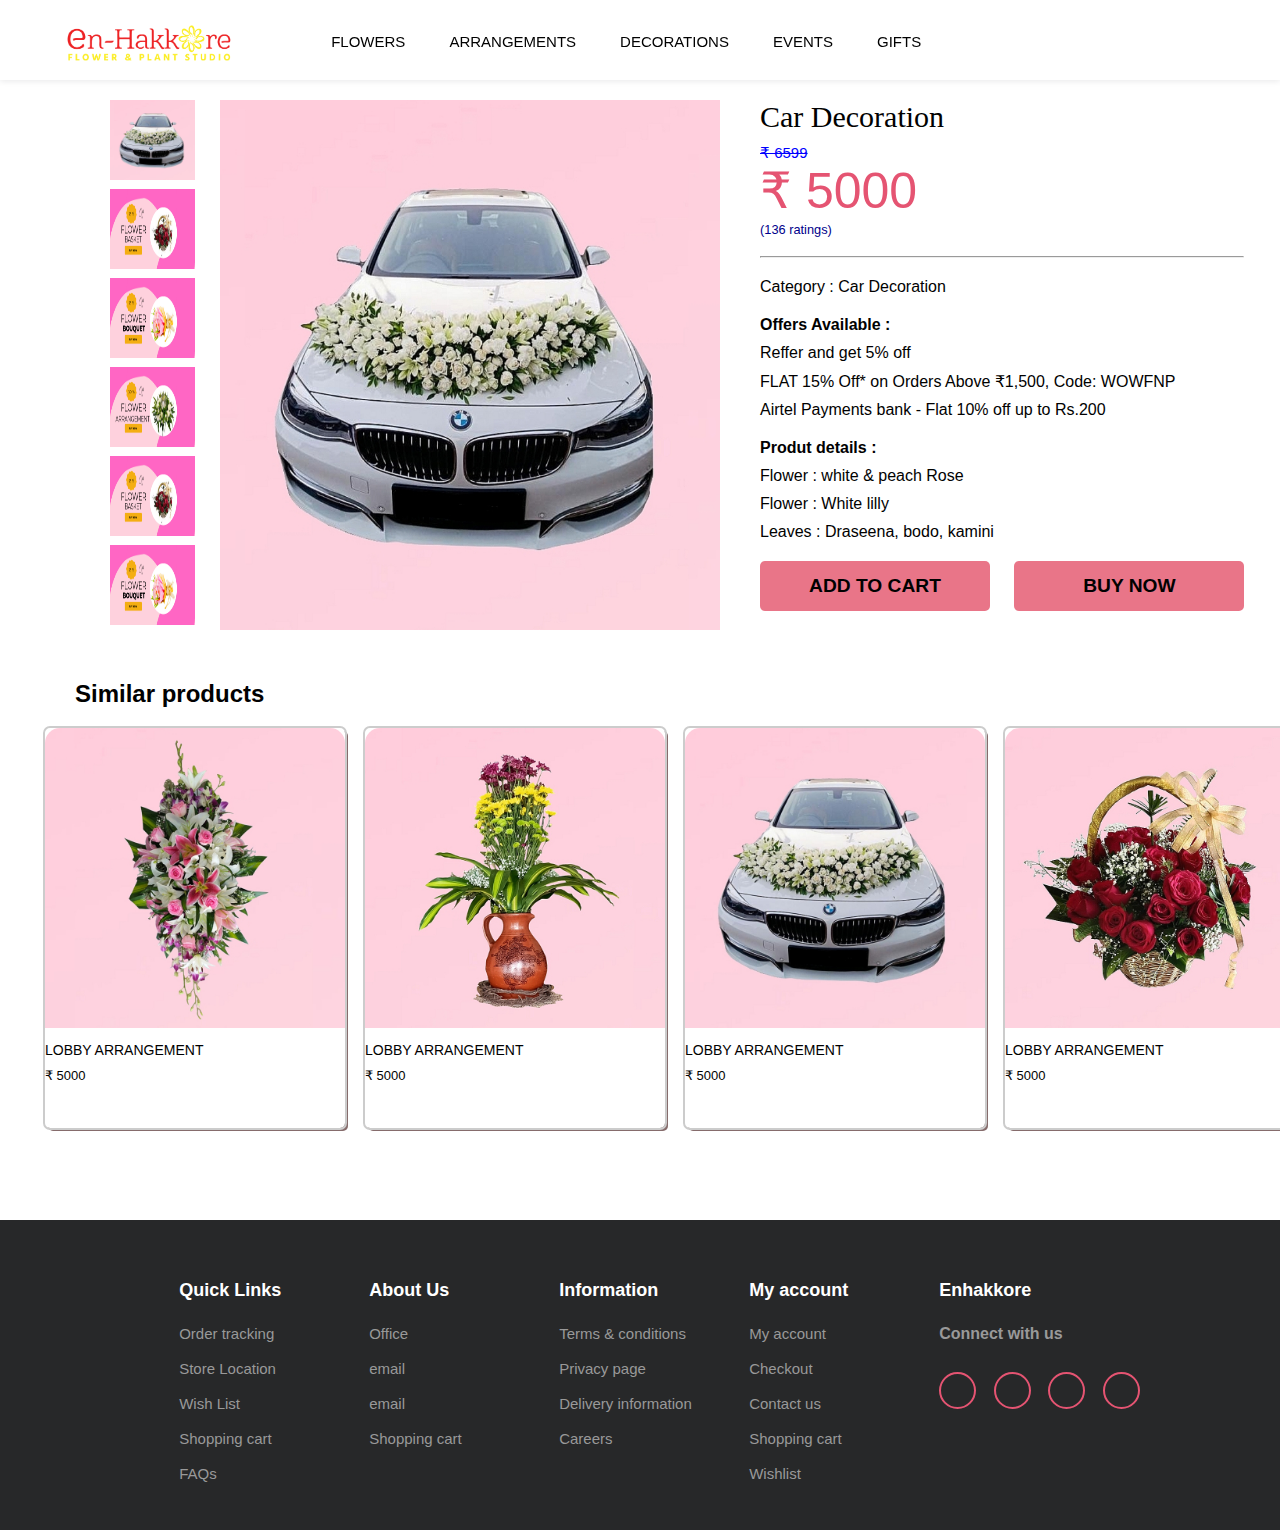
<file: special-product-02-car-decoration.html>
<!DOCTYPE html>
<html lang="en">
<head>
    <meta charset="UTF-8">
    <meta name="viewport" content="width=device-width, initial-scale=1.0">
    <title>Enhakkore</title>
    <link rel="stylesheet" href="/special-product-02-car-decoration.css">
    <link rel="stylesheet" href="https://cdnjs.cloudflare.com/ajax/libs/font-awesome/6.5.2/css/all.min.css" integrity="sha512-SnH5WK+bZxgPHs44uWIX+LLJAJ9/2PkPKZ5QiAj6Ta86w+fsb2TkcmfRyVX3pBnMFcV7oQPJkl9QevSCWr3W6A==" crossorigin="anonymous" referrerpolicy="no-referrer" />
</head>
<body>

    <!--header-section-->
    <header>
        <a href="/index.html" class="logo">
            <img src="/logo (3).png">
        </a>

        <ul class="navbar">
            <li><a href="/flower-category.html">FLOWERS</a></li>
            <li><a href="/arrangements-category.html">ARRANGEMENTS</a></li>
            <li><a href="/decoration-category.html">DECORATIONS</a></li>
            <li><a href="/events-category.html">EVENTS</a></li>
            <li><a href="/gift-category.html">GIFTS</a></li>
        </ul>

        <div class="h-icons">
            <a href="#"><i class="fa-solid fa-bag-shopping"></i></a>
            <a href="#"><i class="fa-solid fa-phone"></i></a>
            <a href="#"><i class="fa-regular fa-heart"></i></a>
            <div class="bx bx-menu" id="menu-icon"></div>
        </div>

        <div class="user-icon">
            <a href="/login.html"><i class="fa-solid fa-circle-user"></i></a>
        </div>

    </header>

    <!--product page-->
    <div class="product-card">

        <div class="left-img">
            <div class="l-img">
                <img src="/special-product-02-car-decoration-02.jpg" onclick="clk(this)"> <br>
                <img src="/banner -02.png" onclick="clk(this)"> <br>
                <img src="/banner -03.png" onclick="clk(this)"> <br>
                <img src="/banner -01.png" onclick="clk(this)"> <br>
                <img src="/banner -02.png" onclick="clk(this)"> <br>
                <img src="/banner -03.png" onclick="clk(this)"> <br>
            </div>
        </div>

        <div class="main-img">
            <img src="/special-product-02-car-decoration-02.jpg" id="main-01-img"> 
        </div>

        <div class="right-details-section">
        <h2>Car decoration</h2>
        <h3 id="old-prize">₹ 6599</h3>
        <h3 id="new-prize">₹ 5000</h3>

        <p>
            <i class="fa-solid fa-star"></i>
            <i class="fa-solid fa-star"></i>
            <i class="fa-solid fa-star"></i>
            <i class="fa-solid fa-star"></i>
            <i class="fa-solid fa-star-half-stroke"></i>
            <a href="#" id="rating-count">  (136 ratings)</a>
        </p>
        <br>
        <hr>
        <h3 id="category">Category : Car Decoration</h3>
        <h4 id="offer">Offers Available :</h4>
        <p id="offer-ilist"> Reffer and get 5% off</p>
        <p id="offer-ilist"> FLAT 15% Off* on Orders Above ₹1,500, Code: WOWFNP</p>
        <p id="offer-ilist"> Airtel Payments bank - Flat 10% off up to Rs.200</p>
        <h4 id="product-d-heading">Produt details :</h4>
        <p id="product-details"> Flower : white & peach Rose</p>
        <p id="product-details"> Flower : White lilly</p>
        <p id="product-details"> Leaves : Draseena, bodo, kamini</p>
        <button class="add-btn">Add to cart</button>
        <button class="add-btn-02">Buy now</button>
        </div>
    
    </div>


    <!--similar product page-->
    
    <div class="similar-main-box">

        <div class="similar-heading">
            <h2>Similar products</h2>
        </div>

        <div class="similar-p-main-box">

            <div class="similar-product-box">
                <img src="/mix-lilly-lowlong-01.jpg" alt="">
                <h4 id="s-p-name">Lobby Arrangement</h4>
                <h5>₹ 5000</h5>
            </div>

            <div class="similar-product-box">
                <img src="/special-product-03-lobby-a-01.jpg" alt="">
                <h4 id="s-p-name">Lobby Arrangement</h4>
                <h5>₹ 5000</h5>
            </div>

            <div class="similar-product-box">
                <img src="/special-product-02-car-decoration-02.jpg" alt="">
                <h4 id="s-p-name">Lobby Arrangement</h4>
                <h5>₹ 5000</h5>
            </div>

            <div class="similar-product-box">
                <img src="/special-product-01-flower-basket-01.jpg" alt="">
                <h4 id="s-p-name">Lobby Arrangement</h4>
                <h5>₹ 5000</h5>
            </div>

        </div>
    </div>

    <!--contact section-->
    <section class="contact">
        <div class="contact-box">
            <h4>Quick Links</h4>
            <li><a href="#">Order tracking</a></li>
            <li><a href="#">Store Location</a></li>
            <li><a href="#">Wish List</a></li>
            <li><a href="#">Shopping cart</a></li>
            <li><a href="#">FAQs</a></li>
        </div>

        <div class="contact-box">
            <h4>About Us</h4>
            <li><a href="#">Office</a></li>
            <li><a href="#">email</a></li>
            <li><a href="#">email</a></li>
            <li><a href="#">Shopping cart</a></li>
        </div>

        <div class="contact-box">
            <h4>Information</h4>
            <li><a href="#">Terms & conditions</a></li>
            <li><a href="#">Privacy page</a></li>
            <li><a href="#">Delivery information</a></li>
            <li><a href="#">Careers</a></li>
        </div>

        <div class="contact-box">
            <h4>My account</h4>
            <li><a href="#">My account</a></li>
            <li><a href="#">Checkout</a></li>
            <li><a href="#">Contact us</a></li>
            <li><a href="#">Shopping cart</a></li>
            <li><a href="#">Wishlist</a></li>
        </div>

        <div class="contact-box">
            <h4>Enhakkore</h4>
            <h5>Connect with us</h5>
            <div class="social">
                <a href="https://www.instagram.com/enhakkore.in/"><i class="fa-brands fa-instagram"></i></a>
                <a href="https://www.facebook.com/enhakkore.in"><i class="fa-brands fa-facebook"></i></a>
                <a href="#"><i class="fa-brands fa-youtube"></i></a>
                <a href="#"><i class="fa-brands fa-whatsapp"></i></a>
                
            </div>
        </div>
    </section>

    <script>
        function clk(newImg){
            let getImg=document.getElementById("main-01-img");
            getImg.src=newImg.src;
        }
    </script>



</body>
</html>
</file>
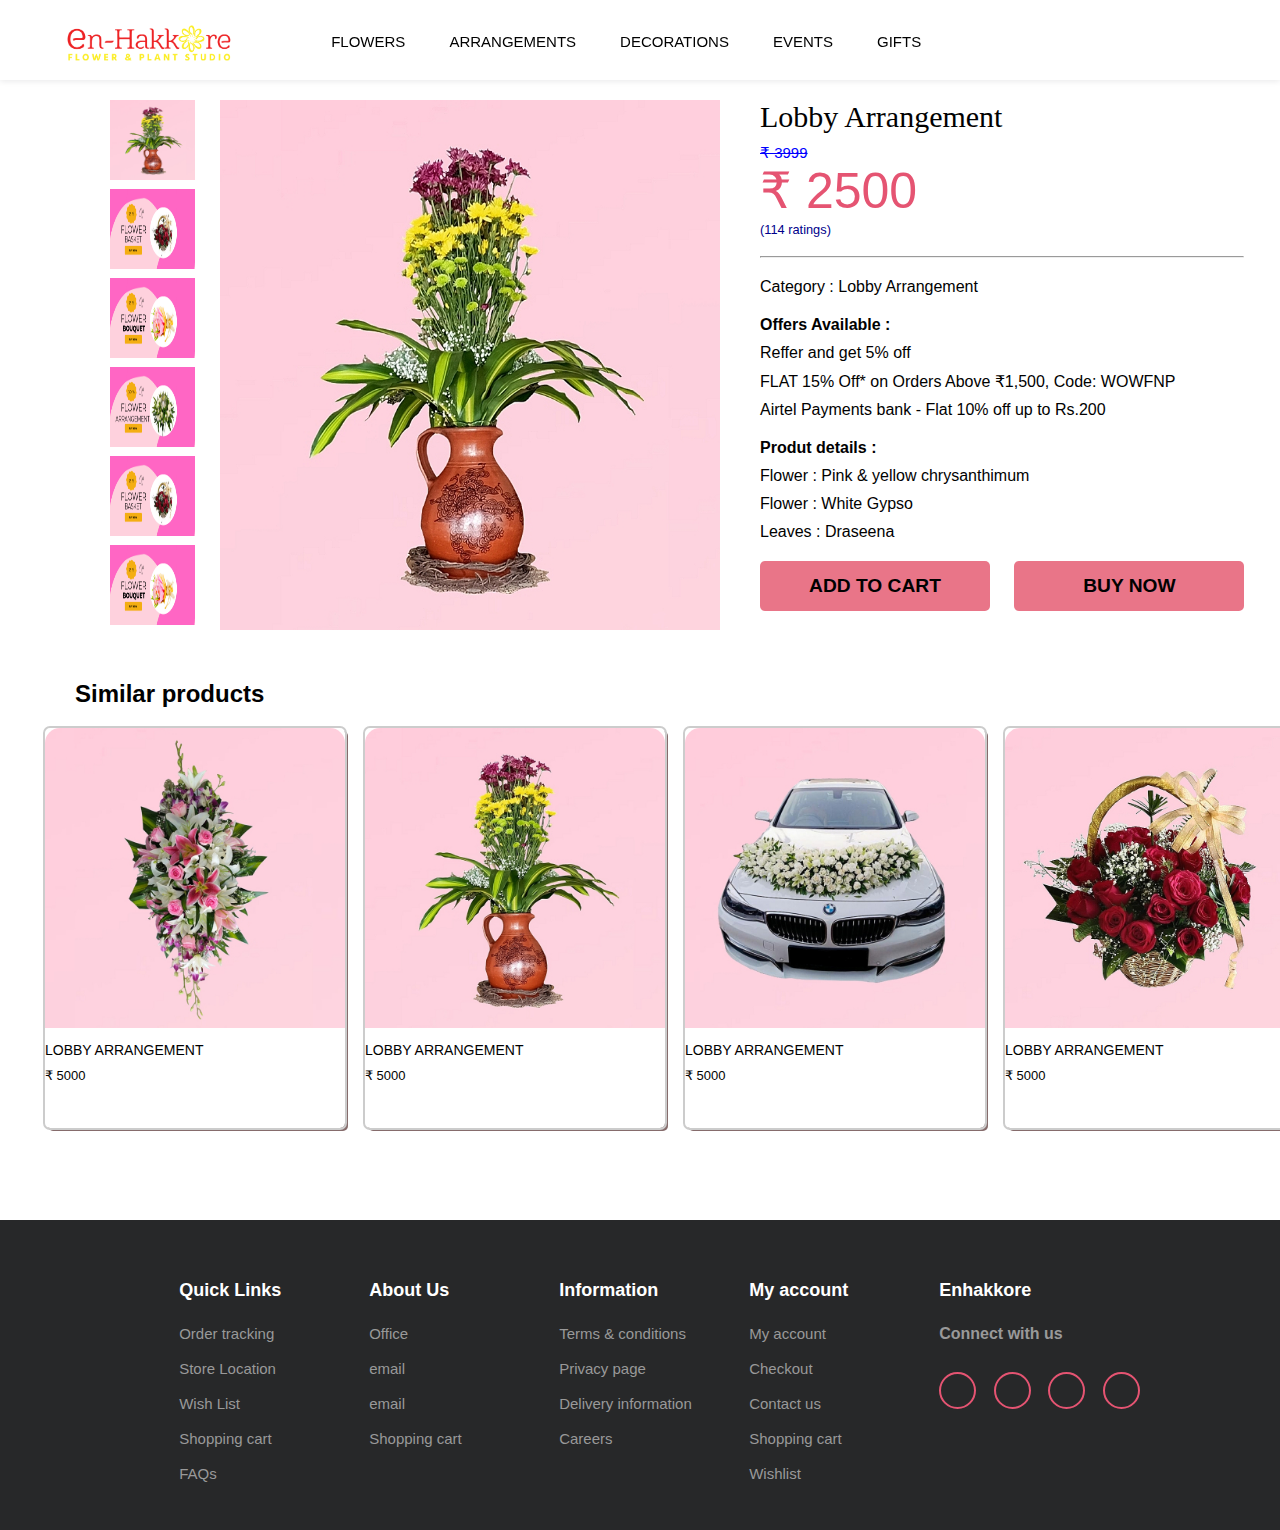
<file: special-product-03-lobby-a-01.html>
<!DOCTYPE html>
<html lang="en">
<head>
    <meta charset="UTF-8">
    <meta name="viewport" content="width=device-width, initial-scale=1.0">
    <title>Enhakkore</title>
    <link rel="stylesheet" href="/special-product-03-lobby-a-01.css">
    <link rel="stylesheet" href="https://cdnjs.cloudflare.com/ajax/libs/font-awesome/6.5.2/css/all.min.css" integrity="sha512-SnH5WK+bZxgPHs44uWIX+LLJAJ9/2PkPKZ5QiAj6Ta86w+fsb2TkcmfRyVX3pBnMFcV7oQPJkl9QevSCWr3W6A==" crossorigin="anonymous" referrerpolicy="no-referrer" />
</head>
<body>

    <!--header-section-->
    <header>
        <a href="/index.html" class="logo">
            <img src="/logo (3).png">
        </a>

        <ul class="navbar">
            <li><a href="/flower-category.html">FLOWERS</a></li>
            <li><a href="/arrangements-category.html">ARRANGEMENTS</a></li>
            <li><a href="/decoration-category.html">DECORATIONS</a></li>
            <li><a href="/events-category.html">EVENTS</a></li>
            <li><a href="/gift-category.html">GIFTS</a></li>
        </ul>

        <div class="h-icons">
            <a href="#"><i class="fa-solid fa-bag-shopping"></i></a>
            <a href="#"><i class="fa-solid fa-phone"></i></a>
            <a href="#"><i class="fa-regular fa-heart"></i></a>
            <div class="bx bx-menu" id="menu-icon"></div>
        </div>

        <div class="user-icon">
            <a href="/login.html"><i class="fa-solid fa-circle-user"></i></a>
        </div>

    </header>

    <!--product page-->
    <div class="product-card">

        <div class="left-img">
            <div class="l-img">
                <img src="/special-product-03-lobby-a-01.jpg" onclick="clk(this)"> <br>
                <img src="/banner -02.png" onclick="clk(this)"> <br>
                <img src="/banner -03.png" onclick="clk(this)"> <br>
                <img src="/banner -01.png" onclick="clk(this)"> <br>
                <img src="/banner -02.png" onclick="clk(this)"> <br>
                <img src="/banner -03.png" onclick="clk(this)"> <br>
            </div>
        </div>

        <div class="main-img">
            <img src="/special-product-03-lobby-a-01.jpg" id="main-01-img"> 
        </div>

        <div class="right-details-section">
        <h2>Lobby arrangement</h2>
        <h3 id="old-prize">₹ 3999</h3>
        <h3 id="new-prize">₹ 2500</h3>

        <p>
            <i class="fa-solid fa-star"></i>
            <i class="fa-solid fa-star"></i>
            <i class="fa-solid fa-star"></i>
            <i class="fa-solid fa-star"></i>
            <i class="fa-solid fa-star-half-stroke"></i>
            <a href="#" id="rating-count">  (114 ratings)</a>
        </p>
        <br>
        <hr>
        <h3 id="category">Category : Lobby Arrangement</h3>
        <h4 id="offer">Offers Available :</h4>
        <p id="offer-ilist"> Reffer and get 5% off</p>
        <p id="offer-ilist"> FLAT 15% Off* on Orders Above ₹1,500, Code: WOWFNP</p>
        <p id="offer-ilist"> Airtel Payments bank - Flat 10% off up to Rs.200</p>
        <h4 id="product-d-heading">Produt details :</h4>
        <p id="product-details"> Flower : Pink & yellow chrysanthimum</p>
        <p id="product-details"> Flower : White Gypso</p>
        <p id="product-details"> Leaves : Draseena</p>
        <button class="add-btn">Add to cart</button>
        <button class="add-btn-02">Buy now</button>
        </div>
    
    </div>



    <!--similar product page-->
    
    <div class="similar-main-box">

        <div class="similar-heading">
            <h2>Similar products</h2>
        </div>

        <div class="similar-p-main-box">

            <div class="similar-product-box">
                <img src="/mix-lilly-lowlong-01.jpg" alt="">
                <h4 id="s-p-name">Lobby Arrangement</h4>
                <h5>₹ 5000</h5>
            </div>

            <div class="similar-product-box">
                <img src="/special-product-03-lobby-a-01.jpg" alt="">
                <h4 id="s-p-name">Lobby Arrangement</h4>
                <h5>₹ 5000</h5>
            </div>

            <div class="similar-product-box">
                <img src="/special-product-02-car-decoration-02.jpg" alt="">
                <h4 id="s-p-name">Lobby Arrangement</h4>
                <h5>₹ 5000</h5>
            </div>

            <div class="similar-product-box">
                <img src="/special-product-01-flower-basket-01.jpg" alt="">
                <h4 id="s-p-name">Lobby Arrangement</h4>
                <h5>₹ 5000</h5>
            </div>

        </div>
    </div>

    <!--contact section-->
    <section class="contact">
        <div class="contact-box">
            <h4>Quick Links</h4>
            <li><a href="#">Order tracking</a></li>
            <li><a href="#">Store Location</a></li>
            <li><a href="#">Wish List</a></li>
            <li><a href="#">Shopping cart</a></li>
            <li><a href="#">FAQs</a></li>
        </div>

        <div class="contact-box">
            <h4>About Us</h4>
            <li><a href="#">Office</a></li>
            <li><a href="#">email</a></li>
            <li><a href="#">email</a></li>
            <li><a href="#">Shopping cart</a></li>
        </div>

        <div class="contact-box">
            <h4>Information</h4>
            <li><a href="#">Terms & conditions</a></li>
            <li><a href="#">Privacy page</a></li>
            <li><a href="#">Delivery information</a></li>
            <li><a href="#">Careers</a></li>
        </div>

        <div class="contact-box">
            <h4>My account</h4>
            <li><a href="#">My account</a></li>
            <li><a href="#">Checkout</a></li>
            <li><a href="#">Contact us</a></li>
            <li><a href="#">Shopping cart</a></li>
            <li><a href="#">Wishlist</a></li>
        </div>

        <div class="contact-box">
            <h4>Enhakkore</h4>
            <h5>Connect with us</h5>
            <div class="social">
                <a href="https://www.instagram.com/enhakkore.in/"><i class="fa-brands fa-instagram"></i></a>
                <a href="https://www.facebook.com/enhakkore.in"><i class="fa-brands fa-facebook"></i></a>
                <a href="#"><i class="fa-brands fa-youtube"></i></a>
                <a href="#"><i class="fa-brands fa-whatsapp"></i></a>
                
            </div>
        </div>
    </section>

    <script>
        function clk(newImg){
            let getImg=document.getElementById("main-01-img");
            getImg.src=newImg.src;
        }
    </script>



</body>
</html>
</file>
<file: flower-category.css>
*{
    margin: 0;
    padding: 0;
    box-sizing: border-box;
    font-family: 'montserrat', sans-serif;
    list-style: none;
    text-decoration: none;
    scroll-behavior: smooth;
}
:root{
    --bg-color: #fff;
    --main-color: #e55472;
    --text-color: #010101;
    --2nd-color: #434343;
    --other-color: #666666;
    --big-font: 4rem;
    --h2-font: 2.3rem;
    --p-font: 1.3rem;
}
body{
    color: var(--text-color);
    background: var(--bg-color);
}
header{
    position: fixed;
    height: 80px;
    width: 100%;
    top: 0;
    right: 0;
    z-index: 1000;
    background: var(--bg-color);
    box-shadow: 0 1px 6px 0 rgb(32 33 36 / 10%);
    display: flex;
    padding: 20px 14%;
    transition: all .50s all;
}
.logo{
    margin-left: -120px;
    margin-top: -10px;
}
.logo img{
    width: 180px;
}

/* navbar */

.navbar{
    display: flex;
    padding-top: 13px;
    margin-left: 70px;
}
.navbar a{
    color: var(--text-color);
    font-size: 15px;
    font-weight: 500;
    margin: 10px 22px;
    transition: all .50s ease;
}
.navbar a:hover{
    color: var(--main-color);
}
.h-icons{
    display: flex;
    align-items: center;
    margin-left: 70px;
}
.h-icons i{
    font-size: 25px;
    color: var(--text-color);
    margin-left: 5px;
    margin-right: 20px;
    transition: all .50s ease;
}
.h-icons i:hover{
    transform:translateY(-4px);
    color: var(--main-color);
}
.user-icon{
    display: flex;
    align-items: center;
    margin-left: 70px;
}
.user-icon i{
    font-size: 25px;
    color: var(--text-color);
    margin-left: 5px;
    margin-right: 20px;
    transition: all .50s ease;
}
.user-icon i:hover{
    transform:translateY(-4px);
    color: var(--main-color);
}
#menu-icon{
    height: 30px;
    width: 30px;
    background: var(--text-color);
    color: var(--bg-color);
    display: flex;
    align-items: center;
    justify-content: center;
    font-size: 20px;
    border-radius: 50%;
    z-index: 10001;
    cursor: pointer;
    display: none;
}

/* filter box */

.side-filter-box{
    height: 280px;
    width: 280px;
    margin-top: 100px;
    margin-left: 40px;
    position: fixed;
}
.filter-boxes{
    height: 50px;
    width: 300px;
}
#filter-heading{
    padding-top: 5px;
    padding-left: 10px;
    font-family: sans-serif;
    font-weight: lighter;
}
#filter-p{
    padding-top: 15px;
    padding-left: 10px;
}


/* */

.category-p-main-box{
    height: 1500px;
    width: 950px;
    margin-left: 360px;
    margin-top: 100px;
}
.category-box{
    display: flex;
}

.category-product-box{
    height: 400px;
    width: 300px;
    margin-top: 20px;
    margin-left: 20px;
    border-radius: 5px;
    box-shadow: 3px 3px rgb(134, 108, 108);
    outline:2px solid #ccc
}
.category-product-box img{
    height: 300px;
    width: 300px;
    border-top-left-radius: 5px;
    border-top-right-radius: 5px;
}
.category-product-box:hover{
    transform: scale(1.1);
    cursor: pointer;
}
.category-product-box h4{
    text-transform: uppercase;
    font-size: 14px;
    margin-top: 10px;
    font-weight: 400;
    padding-left: 10px;
    transition: all .50s ease;
}
.category-product-box h5{
    font-weight: 400;
    font-size: 13px;
    margin-top: 10px;
    padding-left: 10px;
    transition: all .50s ease;
}
.category-box-01{
    display: flex;
    margin-top: 10px;
}
.category-box-02{
    display: flex;
    margin-top: 10px;
}
.category-product-box i{
    color: rgb(146, 146, 25);
    padding-top: 5px;
}
.category-product-box #first-rating{
    padding-left: 10px;
}


#rating-count{
    font-size: 0.8rem;
    font-weight: lighter;
    color: darkblue;
}



/* contact */

section{
    padding: 60px 14% 30px;
}

.contact{
    display: grid;
    grid-template-columns: repeat(auto-fit, minmax(150px, auto));
    gap:2.5rem;
    background: #272829;
}
.contact-box h4{
    margin-bottom: 1.5rem;
    font-size: 18px;
    color: var(--bg-color);
}
.contact-box li{
    margin-bottom: 18px;
}
.contact-box li a{
    display: block;
    color: #999999;
    font-size: 15px;
    font-weight: 500;
    transition: all .50s ease;
}
.contact-box li a:hover{
    transform: translateX(-7px);
    color: var(--main-color);
}
.contact-box h5{
    font-size: 16px;
    font-weight: 600;
    color: #999999;
}
.social{
    display: flex;
    margin-top: 1.8rem;
}
.social i{
    height: 37px;
    width: 37px;
    background: transparent;
    border: 2px solid var(--main-color);
    display: flex;
    align-items: center;
    justify-content: center;
    border-radius: 50%;
    font-size: 20px;
    margin-right: 1.1rem;
    color: var(--main-color);
    transition: all .50s ease;
}
.social i:hover{
    background: var(--main-color);
    color: var(--bg-color);
    transform: scale(1.1);
}
.end-text p{
    text-align: center;
    background: #272829;
    color: var(--other-color);
    font-size: 15px;
    letter-spacing: 1px;
    padding: 20px;
}
.scroll-top{
    position: fixed;
    bottom: 2.3rem;
    right: 2.3rem;
}
.scroll-top i{
    background: var(--main-color);
    color: var(--bg-color);
    font-size: 22px;
    padding: 12px;
    border-radius: 30px;
}
</file>
<file: login.css>
*{
    padding: 0;
    margin: 0;
    box-sizing: border-box;
    font-family: "poppins", sans-serif;
}
body{
    align-items: center;
    justify-content: center;
    display: flex;
    min-height: 100vh;
    background: url(/hero-image.jpg) no-repeat;
    background-size: cover;
    background-position: center;
}
.wrapper{
    width: 420px;
    background: transparent;
    border: 2px solid rgba(255, 255, 255, .2);
    backdrop-filter: blur(20px);
    box-shadow: 0 0 10px rgba(0, 0, 0, .2);
    color: #ca2b4b;
    border-radius: 10px;
    padding: 30px 40px;
}
.wrapper h1{
    font-size: 36px;
    text-align: center;
}
.wrapper .input-box{
    position: relative;
    width: 100%;
    height: 50px;
    margin: 30px 0;
}
.input-box input{
    width: 100%;
    height: 100%;
    background: transparent;
    border: none;
    outline: none;
    border: 2px solid rgba(255, 255, 255, .2);
    border-radius: 40px;
    font-size: 16px;
    color: #fff;
    padding: 20px 45px 20px 20px;
}
.input-box input::placeholder{
    color: #ca2b4b;
}
.input-box i{
    position: absolute;
    right: 20px;
    top: 50%;
    transform: translateY(-50%);
    font-size: 20px;
}
.wrapper .remember-forgot{
    display: flex;
    justify-content: space-between;
    font-size: 14.5px;
    margin: -15px 0 15px;
}
.remember-forgot label input{
    accent-color: #fff;
    margin-right: 3px;
}
.remember-forgot a{
    color: #ca2b4b;
    text-decoration: none;
}
.remember-forgot a:hover{
    text-decoration: underline;
}
.wrapper .btn{
    width: 100%;
    height: 45px;
    background: #fff;
    border: none;
    outline: none;
    border-radius: 40px;
    box-shadow: 0 0 10px rgba(0, 0, 0, .1);
    cursor: pointer;
    font-size: 16px;
    color: #333;
    font-weight: 600;
}
.wrapper .register-link{
    font-size: 14.5px;
    text-align: center;
    margin: 20px 0 15px;
}
.register-link p a{
    color: #ca2b4b;
    text-decoration: none;
    font-weight: 600;
}
.register-link p a:hover{
    text-decoration: underline;
}
</file>
<file: mix-lilly-lowlong.css>
*{
    margin: 0;
    padding: 0;
    box-sizing: border-box;
    font-family: 'montserrat', sans-serif;
    list-style: none;
    text-decoration: none;
    scroll-behavior: smooth;
}
:root{
    --bg-color: #fff;
    --main-color: #e55472;
    --text-color: #010101;
    --2nd-color: #434343;
    --other-color: #666666;
    --big-font: 4rem;
    --h2-font: 2.3rem;
    --p-font: 1.3rem;
}
body{
    color: var(--text-color);
    background: var(--bg-color);
}
header{
    position: fixed;
    height: 80px;
    width: 100%;
    top: 0;
    right: 0;
    z-index: 1000;
    background: var(--bg-color);
    box-shadow: 0 1px 6px 0 rgb(32 33 36 / 10%);
    display: flex;
    padding: 20px 14%;
    transition: all .50s all;
}
.logo{
    margin-left: -120px;
    margin-top: -10px;
}
.logo img{
    width: 180px;
}

/* navbar */

.navbar{
    display: flex;
    padding-top: 13px;
    margin-left: 70px;
}
.navbar a{
    color: var(--text-color);
    font-size: 15px;
    font-weight: 500;
    margin: 10px 22px;
    transition: all .50s ease;
}
.navbar a:hover{
    color: var(--main-color);
}
.h-icons{
    display: flex;
    align-items: center;
    margin-left: 70px;
}
.h-icons i{
    font-size: 25px;
    color: var(--text-color);
    margin-left: 5px;
    margin-right: 20px;
    transition: all .50s ease;
}
.h-icons i:hover{
    transform:translateY(-4px);
    color: var(--main-color);
}
.user-icon{
    display: flex;
    align-items: center;
    margin-left: 70px;
}
.user-icon i{
    font-size: 25px;
    color: var(--text-color);
    margin-left: 5px;
    margin-right: 20px;
    transition: all .50s ease;
}
.user-icon i:hover{
    transform:translateY(-4px);
    color: var(--main-color);
}
#menu-icon{
    height: 30px;
    width: 30px;
    background: var(--text-color);
    color: var(--bg-color);
    display: flex;
    align-items: center;
    justify-content: center;
    font-size: 20px;
    border-radius: 50%;
    z-index: 10001;
    cursor: pointer;
    display: none;
}
.product-card{
    margin-top: 90px;
    margin-left: 100px;
    height: 550px;
    width: 1150px;
    display: flex;
}
.left-img{
    height: 450px;
    width: 80px;
    margin-top: 5px;
    margin-left: 10px;
    margin-bottom: 10px;
}
.l-img img{
    width: 85px;
    height: 85px;
    padding-top: 5px;
}
.l-img img:hover{
    cursor: pointer;
}
.main-img{
    height: 530px;
    width: 500px;
    margin-top: 10px;
    margin-left: 30px;
}
.main-img img{
    height: 530px;
    width: 500px;
}
.main-img img:hover{
    cursor: pointer;
}
.right-details-section{
    margin-top: 10px;
    margin-left: 40px;
}
.right-details-section h2{
    text-transform: capitalize;
    font-family: tahoma;
    font-size: 30px;
    font-weight: 50;
}
#old-prize{
    font-size: 15px;
    font-weight: 100;
    text-decoration: line-through;
    color: blue;
    padding-top: 10px;
}
#new-prize{
    font-size: 50px;
    font-weight: 100;
    color: var(--main-color);
}
.right-details-section i{
    color: rgb(146, 146, 25);
}
#rating-count{
    font-size: 0.8rem;
    font-weight: lighter;
    color: darkblue;
}
#category{
    font-size: 1rem;
    font-weight: lighter;
    padding-top: 20px;
}
#offer{
    font-size: 1rem;
    font-weight: bold;
    padding-top: 20px;
}
#offer-ilist{
    padding-top: 10px;
    font-weight: lighter;
    font-size: 1rem;
}
#product-d-heading{
    font-size: 1rem;
    font-weight: bold;
    padding-top: 20px;
}
#product-details{
    padding-top: 10px;
    font-weight: lighter;
    font-size: 1rem;
}
.right-details-section button{
    margin-top: 20px;
    height: 50px;
    width: 230px;
    background-color: rgb(233, 117, 136);
    text-transform: uppercase;
    color: var(--text-color);
    border-radius: 5px;
    font-size: 1.2rem;
    font-weight: bold;
    border: none;
    cursor: pointer;
}
.add-btn-02{
    margin-left: 20px;
}
.right-details-section button:hover{
    background-color: pink;
}




/*similar products*/

.similar-main-box{
    height: 500px;
    width: 1300px;
    margin-left: 25px;
    margin-top: 30px;
}
.similar-heading{
    padding-top: 10px;
    margin-left: 50px;
}
.similar-p-main-box{
    display: flex;
}
.similar-p-main-box:hover{
    cursor: pointer;
}
.similar-product-box{
    height: 400px;
    width: 300px;
    margin-top: 20px;
    margin-left: 20px;
    border-radius: 5px;
    box-shadow: 3px 3px rgb(134, 108, 108);
    outline:2px solid #ccc
}
.similar-product-box:hover{
    transform: scale(1.1);
}
.similar-product-box img{
    height: 300px;
    width: 300px;
    border-top-left-radius: 15px;
    border-top-right-radius: 15px;
}
.similar-product-box h4{
    text-transform: uppercase;
    font-size: 14px;
    margin-top: 10px;
    font-weight: 400;
    transition: all .50s ease;
}
.similar-product-box h4:hover{
    cursor: pointer;
}
.similar-product-box h5{
    font-weight: 400;
    font-size: 13px;
    margin-top: 10px;
    transition: all .50s ease;
}
.similar-product-box h5:hover{
    cursor: pointer;
}






/* footer */

section{
    margin-top: 50px;
    padding: 60px 14% 30px;
}
.contact{
    display: grid;
    grid-template-columns: repeat(auto-fit, minmax(150px, auto));
    gap:2.5rem;
    background: #272829;
}
.contact-box h4{
    margin-bottom: 1.5rem;
    font-size: 18px;
    color: var(--bg-color);
}
.contact-box li{
    margin-bottom: 18px;
}
.contact-box li a{
    display: block;
    color: #999999;
    font-size: 15px;
    font-weight: 500;
    transition: all .50s ease;
}
.contact-box li a:hover{
    transform: translateX(-7px);
    color: var(--main-color);
}
.contact-box h5{
    font-size: 16px;
    font-weight: 600;
    color: #999999;
}
.social{
    display: flex;
    margin-top: 1.8rem;
}
.social i{
    height: 37px;
    width: 37px;
    background: transparent;
    border: 2px solid var(--main-color);
    display: flex;
    align-items: center;
    justify-content: center;
    border-radius: 50%;
    font-size: 20px;
    margin-right: 1.1rem;
    color: var(--main-color);
    transition: all .50s ease;
}
.social i:hover{
    background: var(--main-color);
    color: var(--bg-color);
    transform: scale(1.1);
}
.end-text p{
    text-align: center;
    background: #272829;
    color: var(--other-color);
    font-size: 15px;
    letter-spacing: 1px;
    padding: 20px;
}
.scroll-top{
    position: fixed;
    bottom: 2.3rem;
    right: 2.3rem;
}
.scroll-top i{
    background: var(--main-color);
    color: var(--bg-color);
    font-size: 22px;
    padding: 12px;
    border-radius: 30px;
}
</file>
<file: red-rose-bouquet.css>
*{
    margin: 0;
    padding: 0;
    box-sizing: border-box;
    font-family: 'montserrat', sans-serif;
    list-style: none;
    text-decoration: none;
    scroll-behavior: smooth;
}
:root{
    --bg-color: #fff;
    --main-color: #e55472;
    --text-color: #010101;
    --2nd-color: #434343;
    --other-color: #666666;
    --big-font: 4rem;
    --h2-font: 2.3rem;
    --p-font: 1.3rem;
}
body{
    color: var(--text-color);
    background: var(--bg-color);
}
header{
    position: fixed;
    height: 80px;
    width: 100%;
    top: 0;
    right: 0;
    z-index: 1000;
    background: var(--bg-color);
    box-shadow: 0 1px 6px 0 rgb(32 33 36 / 10%);
    display: flex;
    padding: 20px 14%;
    transition: all .50s all;
}
.logo{
    margin-left: -120px;
    margin-top: -10px;
}
.logo img{
    width: 180px;
}

/* navbar */

.navbar{
    display: flex;
    padding-top: 13px;
    margin-left: 70px;
}
.navbar a{
    color: var(--text-color);
    font-size: 15px;
    font-weight: 500;
    margin: 10px 22px;
    transition: all .50s ease;
}
.navbar a:hover{
    color: var(--main-color);
}
.h-icons{
    display: flex;
    align-items: center;
    margin-left: 70px;
}
.h-icons i{
    font-size: 25px;
    color: var(--text-color);
    margin-left: 5px;
    margin-right: 20px;
    transition: all .50s ease;
}
.h-icons i:hover{
    transform:translateY(-4px);
    color: var(--main-color);
}
.user-icon{
    display: flex;
    align-items: center;
    margin-left: 70px;
}
.user-icon i{
    font-size: 25px;
    color: var(--text-color);
    margin-left: 5px;
    margin-right: 20px;
    transition: all .50s ease;
}
.user-icon i:hover{
    transform:translateY(-4px);
    color: var(--main-color);
}
#menu-icon{
    height: 30px;
    width: 30px;
    background: var(--text-color);
    color: var(--bg-color);
    display: flex;
    align-items: center;
    justify-content: center;
    font-size: 20px;
    border-radius: 50%;
    z-index: 10001;
    cursor: pointer;
    display: none;
}
.product-card{
    margin-top: 90px;
    margin-left: 100px;
    height: 550px;
    width: 1150px;
    display: flex;
}
.left-img{
    height: 450px;
    width: 80px;
    margin-top: 5px;
    margin-left: 10px;
    margin-bottom: 10px;
}
.l-img img{
    width: 85px;
    height: 85px;
    padding-top: 5px;
}
.l-img img:hover{
    cursor: pointer;
}
.main-img{
    height: 530px;
    width: 500px;
    margin-top: 10px;
    margin-left: 30px;
}
.main-img img{
    height: 530px;
    width: 500px;
}
.main-img img:hover{
    cursor: pointer;
}
.right-details-section{
    margin-top: 10px;
    margin-left: 40px;
}
.right-details-section h2{
    text-transform: capitalize;
    font-family: tahoma;
    font-size: 30px;
    font-weight: 50;
}
#old-prize{
    font-size: 15px;
    font-weight: 100;
    text-decoration: line-through;
    color: blue;
    padding-top: 10px;
}
#new-prize{
    font-size: 50px;
    font-weight: 100;
    color: var(--main-color);
}
.right-details-section i{
    color: rgb(146, 146, 25);
}
#rating-count{
    font-size: 0.8rem;
    font-weight: lighter;
    color: darkblue;
}
#category{
    font-size: 1rem;
    font-weight: lighter;
    padding-top: 20px;
}
#offer{
    font-size: 1rem;
    font-weight: bold;
    padding-top: 20px;
}
#offer-ilist{
    padding-top: 10px;
    font-weight: lighter;
    font-size: 1rem;
}
#product-d-heading{
    font-size: 1rem;
    font-weight: bold;
    padding-top: 20px;
}
#product-details{
    padding-top: 10px;
    font-weight: lighter;
    font-size: 1rem;
}
.right-details-section button{
    margin-top: 20px;
    height: 50px;
    width: 230px;
    background-color: rgb(233, 117, 136);
    text-transform: uppercase;
    color: var(--text-color);
    border-radius: 5px;
    font-size: 1.2rem;
    font-weight: bold;
    border: none;
    cursor: pointer;
}
.add-btn-02{
    margin-left: 20px;
}
.right-details-section button:hover{
    background-color: pink;
}




/*similar products*/

.similar-main-box{
    height: 500px;
    width: 1300px;
    margin-left: 25px;
    margin-top: 30px;
}
.similar-heading{
    padding-top: 10px;
    margin-left: 50px;
}
.similar-p-main-box{
    display: flex;
}
.similar-p-main-box:hover{
    cursor: pointer;
}
.similar-product-box{
    height: 400px;
    width: 300px;
    margin-top: 20px;
    margin-left: 20px;
    border-radius: 5px;
    box-shadow: 3px 3px rgb(134, 108, 108);
    outline:2px solid #ccc
}
.similar-product-box:hover{
    transform: scale(1.1);
}
.similar-product-box img{
    height: 300px;
    width: 300px;
    border-top-left-radius: 15px;
    border-top-right-radius: 15px;
}
.similar-product-box h4{
    text-transform: uppercase;
    font-size: 14px;
    margin-top: 10px;
    font-weight: 400;
    transition: all .50s ease;
}
.similar-product-box h4:hover{
    cursor: pointer;
}
.similar-product-box h5{
    font-weight: 400;
    font-size: 13px;
    margin-top: 10px;
    transition: all .50s ease;
}
.similar-product-box h5:hover{
    cursor: pointer;
}






/* footer */

section{
    margin-top: 50px;
    padding: 60px 14% 30px;
}
.contact{
    display: grid;
    grid-template-columns: repeat(auto-fit, minmax(150px, auto));
    gap:2.5rem;
    background: #272829;
}
.contact-box h4{
    margin-bottom: 1.5rem;
    font-size: 18px;
    color: var(--bg-color);
}
.contact-box li{
    margin-bottom: 18px;
}
.contact-box li a{
    display: block;
    color: #999999;
    font-size: 15px;
    font-weight: 500;
    transition: all .50s ease;
}
.contact-box li a:hover{
    transform: translateX(-7px);
    color: var(--main-color);
}
.contact-box h5{
    font-size: 16px;
    font-weight: 600;
    color: #999999;
}
.social{
    display: flex;
    margin-top: 1.8rem;
}
.social i{
    height: 37px;
    width: 37px;
    background: transparent;
    border: 2px solid var(--main-color);
    display: flex;
    align-items: center;
    justify-content: center;
    border-radius: 50%;
    font-size: 20px;
    margin-right: 1.1rem;
    color: var(--main-color);
    transition: all .50s ease;
}
.social i:hover{
    background: var(--main-color);
    color: var(--bg-color);
    transform: scale(1.1);
}
.end-text p{
    text-align: center;
    background: #272829;
    color: var(--other-color);
    font-size: 15px;
    letter-spacing: 1px;
    padding: 20px;
}
.scroll-top{
    position: fixed;
    bottom: 2.3rem;
    right: 2.3rem;
}
.scroll-top i{
    background: var(--main-color);
    color: var(--bg-color);
    font-size: 22px;
    padding: 12px;
    border-radius: 30px;
}
</file>
<file: round-arrangement-with-candle-01.css>
*{
    margin: 0;
    padding: 0;
    box-sizing: border-box;
    font-family: 'montserrat', sans-serif;
    list-style: none;
    text-decoration: none;
    scroll-behavior: smooth;
}
:root{
    --bg-color: #fff;
    --main-color: #e55472;
    --text-color: #010101;
    --2nd-color: #434343;
    --other-color: #666666;
    --big-font: 4rem;
    --h2-font: 2.3rem;
    --p-font: 1.3rem;
}
body{
    color: var(--text-color);
    background: var(--bg-color);
}
header{
    position: fixed;
    height: 80px;
    width: 100%;
    top: 0;
    right: 0;
    z-index: 1000;
    background: var(--bg-color);
    box-shadow: 0 1px 6px 0 rgb(32 33 36 / 10%);
    display: flex;
    padding: 20px 14%;
    transition: all .50s all;
}
.logo{
    margin-left: -120px;
    margin-top: -10px;
}
.logo img{
    width: 180px;
}

/* navbar */

.navbar{
    display: flex;
    padding-top: 13px;
    margin-left: 70px;
}
.navbar a{
    color: var(--text-color);
    font-size: 15px;
    font-weight: 500;
    margin: 10px 22px;
    transition: all .50s ease;
}
.navbar a:hover{
    color: var(--main-color);
}
.h-icons{
    display: flex;
    align-items: center;
    margin-left: 70px;
}
.h-icons i{
    font-size: 25px;
    color: var(--text-color);
    margin-left: 5px;
    margin-right: 20px;
    transition: all .50s ease;
}
.h-icons i:hover{
    transform:translateY(-4px);
    color: var(--main-color);
}
.user-icon{
    display: flex;
    align-items: center;
    margin-left: 70px;
}
.user-icon i{
    font-size: 25px;
    color: var(--text-color);
    margin-left: 5px;
    margin-right: 20px;
    transition: all .50s ease;
}
.user-icon i:hover{
    transform:translateY(-4px);
    color: var(--main-color);
}
#menu-icon{
    height: 30px;
    width: 30px;
    background: var(--text-color);
    color: var(--bg-color);
    display: flex;
    align-items: center;
    justify-content: center;
    font-size: 20px;
    border-radius: 50%;
    z-index: 10001;
    cursor: pointer;
    display: none;
}
.product-card{
    margin-top: 90px;
    margin-left: 100px;
    height: 550px;
    width: 1150px;
    display: flex;
}
.left-img{
    height: 450px;
    width: 80px;
    margin-top: 5px;
    margin-left: 10px;
    margin-bottom: 10px;
}
.l-img img{
    width: 85px;
    height: 85px;
    padding-top: 5px;
}
.l-img img:hover{
    cursor: pointer;
}
.main-img{
    height: 530px;
    width: 500px;
    margin-top: 10px;
    margin-left: 30px;
}
.main-img img{
    height: 530px;
    width: 500px;
}
.main-img img:hover{
    cursor: pointer;
}
.right-details-section{
    margin-top: 10px;
    margin-left: 40px;
}
.right-details-section h2{
    text-transform: capitalize;
    font-family: tahoma;
    font-size: 30px;
    font-weight: 50;
}
#old-prize{
    font-size: 15px;
    font-weight: 100;
    text-decoration: line-through;
    color: blue;
    padding-top: 10px;
}
#new-prize{
    font-size: 50px;
    font-weight: 100;
    color: var(--main-color);
}
.right-details-section i{
    color: rgb(146, 146, 25);
}
#rating-count{
    font-size: 0.8rem;
    font-weight: lighter;
    color: darkblue;
}
#category{
    font-size: 1rem;
    font-weight: lighter;
    padding-top: 20px;
}
#offer{
    font-size: 1rem;
    font-weight: bold;
    padding-top: 20px;
}
#offer-ilist{
    padding-top: 10px;
    font-weight: lighter;
    font-size: 1rem;
}
#product-d-heading{
    font-size: 1rem;
    font-weight: bold;
    padding-top: 20px;
}
#product-details{
    padding-top: 10px;
    font-weight: lighter;
    font-size: 1rem;
}
.right-details-section button{
    margin-top: 20px;
    height: 50px;
    width: 230px;
    background-color: rgb(233, 117, 136);
    text-transform: uppercase;
    color: var(--text-color);
    border-radius: 5px;
    font-size: 1.2rem;
    font-weight: bold;
    border: none;
    cursor: pointer;
}
.add-btn-02{
    margin-left: 20px;
}
.right-details-section button:hover{
    background-color: pink;
}




/*similar products*/

.similar-main-box{
    height: 500px;
    width: 1300px;
    margin-left: 25px;
    margin-top: 30px;
}
.similar-heading{
    padding-top: 10px;
    margin-left: 50px;
}
.similar-p-main-box{
    display: flex;
}
.similar-p-main-box:hover{
    cursor: pointer;
}
.similar-product-box{
    height: 400px;
    width: 300px;
    margin-top: 20px;
    margin-left: 20px;
    border-radius: 5px;
    box-shadow: 3px 3px rgb(134, 108, 108);
    outline:2px solid #ccc
}
.similar-product-box:hover{
    transform: scale(1.1);
}
.similar-product-box img{
    height: 300px;
    width: 300px;
    border-top-left-radius: 15px;
    border-top-right-radius: 15px;
}
.similar-product-box h4{
    text-transform: uppercase;
    font-size: 14px;
    margin-top: 10px;
    font-weight: 400;
    transition: all .50s ease;
}
.similar-product-box h4:hover{
    cursor: pointer;
}
.similar-product-box h5{
    font-weight: 400;
    font-size: 13px;
    margin-top: 10px;
    transition: all .50s ease;
}
.similar-product-box h5:hover{
    cursor: pointer;
}






/* footer */

section{
    margin-top: 50px;
    padding: 60px 14% 30px;
}
.contact{
    display: grid;
    grid-template-columns: repeat(auto-fit, minmax(150px, auto));
    gap:2.5rem;
    background: #272829;
}
.contact-box h4{
    margin-bottom: 1.5rem;
    font-size: 18px;
    color: var(--bg-color);
}
.contact-box li{
    margin-bottom: 18px;
}
.contact-box li a{
    display: block;
    color: #999999;
    font-size: 15px;
    font-weight: 500;
    transition: all .50s ease;
}
.contact-box li a:hover{
    transform: translateX(-7px);
    color: var(--main-color);
}
.contact-box h5{
    font-size: 16px;
    font-weight: 600;
    color: #999999;
}
.social{
    display: flex;
    margin-top: 1.8rem;
}
.social i{
    height: 37px;
    width: 37px;
    background: transparent;
    border: 2px solid var(--main-color);
    display: flex;
    align-items: center;
    justify-content: center;
    border-radius: 50%;
    font-size: 20px;
    margin-right: 1.1rem;
    color: var(--main-color);
    transition: all .50s ease;
}
.social i:hover{
    background: var(--main-color);
    color: var(--bg-color);
    transform: scale(1.1);
}
.end-text p{
    text-align: center;
    background: #272829;
    color: var(--other-color);
    font-size: 15px;
    letter-spacing: 1px;
    padding: 20px;
}
.scroll-top{
    position: fixed;
    bottom: 2.3rem;
    right: 2.3rem;
}
.scroll-top i{
    background: var(--main-color);
    color: var(--bg-color);
    font-size: 22px;
    padding: 12px;
    border-radius: 30px;
}
</file>
<file: special-product-01-flower-basket.css>
*{
    margin: 0;
    padding: 0;
    box-sizing: border-box;
    font-family: 'montserrat', sans-serif;
    list-style: none;
    text-decoration: none;
    scroll-behavior: smooth;
}
:root{
    --bg-color: #fff;
    --main-color: #e55472;
    --text-color: #010101;
    --2nd-color: #434343;
    --other-color: #666666;
    --big-font: 4rem;
    --h2-font: 2.3rem;
    --p-font: 1.3rem;
}
body{
    color: var(--text-color);
    background: var(--bg-color);
}
header{
    position: fixed;
    height: 80px;
    width: 100%;
    top: 0;
    right: 0;
    z-index: 1000;
    background: var(--bg-color);
    box-shadow: 0 1px 6px 0 rgb(32 33 36 / 10%);
    display: flex;
    padding: 20px 14%;
    transition: all .50s all;
}
.logo{
    margin-left: -120px;
    margin-top: -10px;
}
.logo img{
    width: 180px;
}

/* navbar */

.navbar{
    display: flex;
    padding-top: 13px;
    margin-left: 70px;
}
.navbar a{
    color: var(--text-color);
    font-size: 15px;
    font-weight: 500;
    margin: 10px 22px;
    transition: all .50s ease;
}
.navbar a:hover{
    color: var(--main-color);
}
.h-icons{
    display: flex;
    align-items: center;
    margin-left: 70px;
}
.h-icons i{
    font-size: 25px;
    color: var(--text-color);
    margin-left: 5px;
    margin-right: 20px;
    transition: all .50s ease;
}
.h-icons i:hover{
    transform:translateY(-4px);
    color: var(--main-color);
}
.user-icon{
    display: flex;
    align-items: center;
    margin-left: 70px;
}
.user-icon i{
    font-size: 25px;
    color: var(--text-color);
    margin-left: 5px;
    margin-right: 20px;
    transition: all .50s ease;
}
.user-icon i:hover{
    transform:translateY(-4px);
    color: var(--main-color);
}
#menu-icon{
    height: 30px;
    width: 30px;
    background: var(--text-color);
    color: var(--bg-color);
    display: flex;
    align-items: center;
    justify-content: center;
    font-size: 20px;
    border-radius: 50%;
    z-index: 10001;
    cursor: pointer;
    display: none;
}
.product-card{
    margin-top: 90px;
    margin-left: 100px;
    height: 550px;
    width: 1150px;
    display: flex;
}
.left-img{
    height: 450px;
    width: 80px;
    margin-top: 5px;
    margin-left: 10px;
    margin-bottom: 10px;
}
.l-img img{
    width: 85px;
    height: 85px;
    padding-top: 5px;
}
.l-img img:hover{
    cursor: pointer;
}
.main-img{
    height: 530px;
    width: 500px;
    margin-top: 10px;
    margin-left: 30px;
}
.main-img img{
    height: 530px;
    width: 500px;
}
.main-img img:hover{
    cursor: pointer;
}
.right-details-section{
    margin-top: 10px;
    margin-left: 40px;
}
.right-details-section h2{
    text-transform: capitalize;
    font-family: tahoma;
    font-size: 30px;
    font-weight: 50;
}
#old-prize{
    font-size: 15px;
    font-weight: 100;
    text-decoration: line-through;
    color: blue;
    padding-top: 10px;
}
#new-prize{
    font-size: 50px;
    font-weight: 100;
    color: var(--main-color);
}
.right-details-section i{
    color: rgb(146, 146, 25);
}
#rating-count{
    font-size: 0.8rem;
    font-weight: lighter;
    color: darkblue;
}
#category{
    font-size: 1rem;
    font-weight: lighter;
    padding-top: 20px;
}
#offer{
    font-size: 1rem;
    font-weight: bold;
    padding-top: 20px;
}
#offer-ilist{
    padding-top: 10px;
    font-weight: lighter;
    font-size: 1rem;
}
#product-d-heading{
    font-size: 1rem;
    font-weight: bold;
    padding-top: 20px;
}
#product-details{
    padding-top: 10px;
    font-weight: lighter;
    font-size: 1rem;
}
.right-details-section button{
    margin-top: 20px;
    height: 50px;
    width: 230px;
    background-color: rgb(233, 117, 136);
    text-transform: uppercase;
    color: var(--text-color);
    border-radius: 5px;
    font-size: 1.2rem;
    font-weight: bold;
    border: none;
    cursor: pointer;
}
.add-btn-02{
    margin-left: 20px;
}
.right-details-section button:hover{
    background-color: pink;
}




/*similar products*/

.similar-main-box{
    height: 500px;
    width: 1300px;
    margin-left: 25px;
    margin-top: 30px;
}
.similar-heading{
    padding-top: 10px;
    margin-left: 50px;
}
.similar-p-main-box{
    display: flex;
}
.similar-p-main-box:hover{
    cursor: pointer;
}
.similar-product-box{
    height: 400px;
    width: 300px;
    margin-top: 20px;
    margin-left: 20px;
    border-radius: 5px;
    box-shadow: 3px 3px rgb(134, 108, 108);
    outline:2px solid #ccc
}
.similar-product-box:hover{
    transform: scale(1.1);
}
.similar-product-box img{
    height: 300px;
    width: 300px;
    border-top-left-radius: 15px;
    border-top-right-radius: 15px;
}
.similar-product-box h4{
    text-transform: uppercase;
    font-size: 14px;
    margin-top: 10px;
    font-weight: 400;
    transition: all .50s ease;
}
.similar-product-box h4:hover{
    cursor: pointer;
}
.similar-product-box h5{
    font-weight: 400;
    font-size: 13px;
    margin-top: 10px;
    transition: all .50s ease;
}
.similar-product-box h5:hover{
    cursor: pointer;
}






/* footer */

section{
    margin-top: 50px;
    padding: 60px 14% 30px;
}
.contact{
    display: grid;
    grid-template-columns: repeat(auto-fit, minmax(150px, auto));
    gap:2.5rem;
    background: #272829;
}
.contact-box h4{
    margin-bottom: 1.5rem;
    font-size: 18px;
    color: var(--bg-color);
}
.contact-box li{
    margin-bottom: 18px;
}
.contact-box li a{
    display: block;
    color: #999999;
    font-size: 15px;
    font-weight: 500;
    transition: all .50s ease;
}
.contact-box li a:hover{
    transform: translateX(-7px);
    color: var(--main-color);
}
.contact-box h5{
    font-size: 16px;
    font-weight: 600;
    color: #999999;
}
.social{
    display: flex;
    margin-top: 1.8rem;
}
.social i{
    height: 37px;
    width: 37px;
    background: transparent;
    border: 2px solid var(--main-color);
    display: flex;
    align-items: center;
    justify-content: center;
    border-radius: 50%;
    font-size: 20px;
    margin-right: 1.1rem;
    color: var(--main-color);
    transition: all .50s ease;
}
.social i:hover{
    background: var(--main-color);
    color: var(--bg-color);
    transform: scale(1.1);
}
.end-text p{
    text-align: center;
    background: #272829;
    color: var(--other-color);
    font-size: 15px;
    letter-spacing: 1px;
    padding: 20px;
}
.scroll-top{
    position: fixed;
    bottom: 2.3rem;
    right: 2.3rem;
}
.scroll-top i{
    background: var(--main-color);
    color: var(--bg-color);
    font-size: 22px;
    padding: 12px;
    border-radius: 30px;
}
</file>
<file: special-product-02-car-decoration.css>
*{
    margin: 0;
    padding: 0;
    box-sizing: border-box;
    font-family: 'montserrat', sans-serif;
    list-style: none;
    text-decoration: none;
    scroll-behavior: smooth;
}
:root{
    --bg-color: #fff;
    --main-color: #e55472;
    --text-color: #010101;
    --2nd-color: #434343;
    --other-color: #666666;
    --big-font: 4rem;
    --h2-font: 2.3rem;
    --p-font: 1.3rem;
}
body{
    color: var(--text-color);
    background: var(--bg-color);
}
header{
    position: fixed;
    height: 80px;
    width: 100%;
    top: 0;
    right: 0;
    z-index: 1000;
    background: var(--bg-color);
    box-shadow: 0 1px 6px 0 rgb(32 33 36 / 10%);
    display: flex;
    padding: 20px 14%;
    transition: all .50s all;
}
.logo{
    margin-left: -120px;
    margin-top: -10px;
}
.logo img{
    width: 180px;
}

/* navbar */

.navbar{
    display: flex;
    padding-top: 13px;
    margin-left: 70px;
}
.navbar a{
    color: var(--text-color);
    font-size: 15px;
    font-weight: 500;
    margin: 10px 22px;
    transition: all .50s ease;
}
.navbar a:hover{
    color: var(--main-color);
}
.h-icons{
    display: flex;
    align-items: center;
    margin-left: 70px;
}
.h-icons i{
    font-size: 25px;
    color: var(--text-color);
    margin-left: 5px;
    margin-right: 20px;
    transition: all .50s ease;
}
.h-icons i:hover{
    transform:translateY(-4px);
    color: var(--main-color);
}
.user-icon{
    display: flex;
    align-items: center;
    margin-left: 70px;
}
.user-icon i{
    font-size: 25px;
    color: var(--text-color);
    margin-left: 5px;
    margin-right: 20px;
    transition: all .50s ease;
}
.user-icon i:hover{
    transform:translateY(-4px);
    color: var(--main-color);
}
#menu-icon{
    height: 30px;
    width: 30px;
    background: var(--text-color);
    color: var(--bg-color);
    display: flex;
    align-items: center;
    justify-content: center;
    font-size: 20px;
    border-radius: 50%;
    z-index: 10001;
    cursor: pointer;
    display: none;
}
.product-card{
    margin-top: 90px;
    margin-left: 100px;
    height: 550px;
    width: 1150px;
    display: flex;
}
.left-img{
    height: 450px;
    width: 80px;
    margin-top: 5px;
    margin-left: 10px;
    margin-bottom: 10px;
}
.l-img img{
    width: 85px;
    height: 85px;
    padding-top: 5px;
}
.l-img img:hover{
    cursor: pointer;
}
.main-img{
    height: 530px;
    width: 500px;
    margin-top: 10px;
    margin-left: 30px;
}
.main-img img{
    height: 530px;
    width: 500px;
}
.main-img img:hover{
    cursor: pointer;
}
.right-details-section{
    margin-top: 10px;
    margin-left: 40px;
}
.right-details-section h2{
    text-transform: capitalize;
    font-family: tahoma;
    font-size: 30px;
    font-weight: 50;
}
#old-prize{
    font-size: 15px;
    font-weight: 100;
    text-decoration: line-through;
    color: blue;
    padding-top: 10px;
}
#new-prize{
    font-size: 50px;
    font-weight: 100;
    color: var(--main-color);
}
.right-details-section i{
    color: rgb(146, 146, 25);
}
#rating-count{
    font-size: 0.8rem;
    font-weight: lighter;
    color: darkblue;
}
#category{
    font-size: 1rem;
    font-weight: lighter;
    padding-top: 20px;
}
#offer{
    font-size: 1rem;
    font-weight: bold;
    padding-top: 20px;
}
#offer-ilist{
    padding-top: 10px;
    font-weight: lighter;
    font-size: 1rem;
}
#product-d-heading{
    font-size: 1rem;
    font-weight: bold;
    padding-top: 20px;
}
#product-details{
    padding-top: 10px;
    font-weight: lighter;
    font-size: 1rem;
}
.right-details-section button{
    margin-top: 20px;
    height: 50px;
    width: 230px;
    background-color: rgb(233, 117, 136);
    text-transform: uppercase;
    color: var(--text-color);
    border-radius: 5px;
    font-size: 1.2rem;
    font-weight: bold;
    border: none;
    cursor: pointer;
}
.add-btn-02{
    margin-left: 20px;
}
.right-details-section button:hover{
    background-color: pink;
}




/*similar products*/

.similar-main-box{
    height: 500px;
    width: 1300px;
    margin-left: 25px;
    margin-top: 30px;
}
.similar-heading{
    padding-top: 10px;
    margin-left: 50px;
}
.similar-p-main-box{
    display: flex;
}
.similar-p-main-box:hover{
    cursor: pointer;
}
.similar-product-box{
    height: 400px;
    width: 300px;
    margin-top: 20px;
    margin-left: 20px;
    border-radius: 5px;
    box-shadow: 3px 3px rgb(134, 108, 108);
    outline:2px solid #ccc
}
.similar-product-box:hover{
    transform: scale(1.1);
}
.similar-product-box img{
    height: 300px;
    width: 300px;
    border-top-left-radius: 15px;
    border-top-right-radius: 15px;
}
.similar-product-box h4{
    text-transform: uppercase;
    font-size: 14px;
    margin-top: 10px;
    font-weight: 400;
    transition: all .50s ease;
}
.similar-product-box h4:hover{
    cursor: pointer;
}
.similar-product-box h5{
    font-weight: 400;
    font-size: 13px;
    margin-top: 10px;
    transition: all .50s ease;
}
.similar-product-box h5:hover{
    cursor: pointer;
}






/* footer */

section{
    margin-top: 50px;
    padding: 60px 14% 30px;
}
.contact{
    display: grid;
    grid-template-columns: repeat(auto-fit, minmax(150px, auto));
    gap:2.5rem;
    background: #272829;
}
.contact-box h4{
    margin-bottom: 1.5rem;
    font-size: 18px;
    color: var(--bg-color);
}
.contact-box li{
    margin-bottom: 18px;
}
.contact-box li a{
    display: block;
    color: #999999;
    font-size: 15px;
    font-weight: 500;
    transition: all .50s ease;
}
.contact-box li a:hover{
    transform: translateX(-7px);
    color: var(--main-color);
}
.contact-box h5{
    font-size: 16px;
    font-weight: 600;
    color: #999999;
}
.social{
    display: flex;
    margin-top: 1.8rem;
}
.social i{
    height: 37px;
    width: 37px;
    background: transparent;
    border: 2px solid var(--main-color);
    display: flex;
    align-items: center;
    justify-content: center;
    border-radius: 50%;
    font-size: 20px;
    margin-right: 1.1rem;
    color: var(--main-color);
    transition: all .50s ease;
}
.social i:hover{
    background: var(--main-color);
    color: var(--bg-color);
    transform: scale(1.1);
}
.end-text p{
    text-align: center;
    background: #272829;
    color: var(--other-color);
    font-size: 15px;
    letter-spacing: 1px;
    padding: 20px;
}
.scroll-top{
    position: fixed;
    bottom: 2.3rem;
    right: 2.3rem;
}
.scroll-top i{
    background: var(--main-color);
    color: var(--bg-color);
    font-size: 22px;
    padding: 12px;
    border-radius: 30px;
}
</file>
<file: special-product-03-lobby-a-01.css>
*{
    margin: 0;
    padding: 0;
    box-sizing: border-box;
    font-family: 'montserrat', sans-serif;
    list-style: none;
    text-decoration: none;
    scroll-behavior: smooth;
}
:root{
    --bg-color: #fff;
    --main-color: #e55472;
    --text-color: #010101;
    --2nd-color: #434343;
    --other-color: #666666;
    --big-font: 4rem;
    --h2-font: 2.3rem;
    --p-font: 1.3rem;
}
body{
    color: var(--text-color);
    background: var(--bg-color);
}
header{
    position: fixed;
    height: 80px;
    width: 100%;
    top: 0;
    right: 0;
    z-index: 1000;
    background: var(--bg-color);
    box-shadow: 0 1px 6px 0 rgb(32 33 36 / 10%);
    display: flex;
    padding: 20px 14%;
    transition: all .50s all;
}
.logo{
    margin-left: -120px;
    margin-top: -10px;
}
.logo img{
    width: 180px;
}

/* navbar */

.navbar{
    display: flex;
    padding-top: 13px;
    margin-left: 70px;
}
.navbar a{
    color: var(--text-color);
    font-size: 15px;
    font-weight: 500;
    margin: 10px 22px;
    transition: all .50s ease;
}
.navbar a:hover{
    color: var(--main-color);
}
.h-icons{
    display: flex;
    align-items: center;
    margin-left: 70px;
}
.h-icons i{
    font-size: 25px;
    color: var(--text-color);
    margin-left: 5px;
    margin-right: 20px;
    transition: all .50s ease;
}
.h-icons i:hover{
    transform:translateY(-4px);
    color: var(--main-color);
}
.user-icon{
    display: flex;
    align-items: center;
    margin-left: 70px;
}
.user-icon i{
    font-size: 25px;
    color: var(--text-color);
    margin-left: 5px;
    margin-right: 20px;
    transition: all .50s ease;
}
.user-icon i:hover{
    transform:translateY(-4px);
    color: var(--main-color);
}
#menu-icon{
    height: 30px;
    width: 30px;
    background: var(--text-color);
    color: var(--bg-color);
    display: flex;
    align-items: center;
    justify-content: center;
    font-size: 20px;
    border-radius: 50%;
    z-index: 10001;
    cursor: pointer;
    display: none;
}
.product-card{
    margin-top: 90px;
    margin-left: 100px;
    height: 550px;
    width: 1150px;
    display: flex;
}
.left-img{
    height: 450px;
    width: 80px;
    margin-top: 5px;
    margin-left: 10px;
    margin-bottom: 10px;
}
.l-img img{
    width: 85px;
    height: 85px;
    padding-top: 5px;
}
.l-img img:hover{
    cursor: pointer;
}
.main-img{
    height: 530px;
    width: 500px;
    margin-top: 10px;
    margin-left: 30px;
}
.main-img img{
    height: 530px;
    width: 500px;
}
.main-img img:hover{
    cursor: pointer;
}
.right-details-section{
    margin-top: 10px;
    margin-left: 40px;
}
.right-details-section h2{
    text-transform: capitalize;
    font-family: tahoma;
    font-size: 30px;
    font-weight: 50;
}
#old-prize{
    font-size: 15px;
    font-weight: 100;
    text-decoration: line-through;
    color: blue;
    padding-top: 10px;
}
#new-prize{
    font-size: 50px;
    font-weight: 100;
    color: var(--main-color);
}
.right-details-section i{
    color: rgb(146, 146, 25);
}
#rating-count{
    font-size: 0.8rem;
    font-weight: lighter;
    color: darkblue;
}
#category{
    font-size: 1rem;
    font-weight: lighter;
    padding-top: 20px;
}
#offer{
    font-size: 1rem;
    font-weight: bold;
    padding-top: 20px;
}
#offer-ilist{
    padding-top: 10px;
    font-weight: lighter;
    font-size: 1rem;
}
#product-d-heading{
    font-size: 1rem;
    font-weight: bold;
    padding-top: 20px;
}
#product-details{
    padding-top: 10px;
    font-weight: lighter;
    font-size: 1rem;
}
.right-details-section button{
    margin-top: 20px;
    height: 50px;
    width: 230px;
    background-color: rgb(233, 117, 136);
    text-transform: uppercase;
    color: var(--text-color);
    border-radius: 5px;
    font-size: 1.2rem;
    font-weight: bold;
    border: none;
    cursor: pointer;
}
.add-btn-02{
    margin-left: 20px;
}
.right-details-section button:hover{
    background-color: pink;
}




/*similar products*/

.similar-main-box{
    height: 500px;
    width: 1300px;
    margin-left: 25px;
    margin-top: 30px;
}
.similar-heading{
    padding-top: 10px;
    margin-left: 50px;
}
.similar-p-main-box{
    display: flex;
}
.similar-p-main-box:hover{
    cursor: pointer;
}
.similar-product-box{
    height: 400px;
    width: 300px;
    margin-top: 20px;
    margin-left: 20px;
    border-radius: 5px;
    box-shadow: 3px 3px rgb(134, 108, 108);
    outline:2px solid #ccc
}
.similar-product-box:hover{
    transform: scale(1.1);
}
.similar-product-box img{
    height: 300px;
    width: 300px;
    border-top-left-radius: 15px;
    border-top-right-radius: 15px;
}
.similar-product-box h4{
    text-transform: uppercase;
    font-size: 14px;
    margin-top: 10px;
    font-weight: 400;
    transition: all .50s ease;
}
.similar-product-box h4:hover{
    cursor: pointer;
}
.similar-product-box h5{
    font-weight: 400;
    font-size: 13px;
    margin-top: 10px;
    transition: all .50s ease;
}
.similar-product-box h5:hover{
    cursor: pointer;
}






/* footer */

section{
    margin-top: 50px;
    padding: 60px 14% 30px;
}
.contact{
    display: grid;
    grid-template-columns: repeat(auto-fit, minmax(150px, auto));
    gap:2.5rem;
    background: #272829;
}
.contact-box h4{
    margin-bottom: 1.5rem;
    font-size: 18px;
    color: var(--bg-color);
}
.contact-box li{
    margin-bottom: 18px;
}
.contact-box li a{
    display: block;
    color: #999999;
    font-size: 15px;
    font-weight: 500;
    transition: all .50s ease;
}
.contact-box li a:hover{
    transform: translateX(-7px);
    color: var(--main-color);
}
.contact-box h5{
    font-size: 16px;
    font-weight: 600;
    color: #999999;
}
.social{
    display: flex;
    margin-top: 1.8rem;
}
.social i{
    height: 37px;
    width: 37px;
    background: transparent;
    border: 2px solid var(--main-color);
    display: flex;
    align-items: center;
    justify-content: center;
    border-radius: 50%;
    font-size: 20px;
    margin-right: 1.1rem;
    color: var(--main-color);
    transition: all .50s ease;
}
.social i:hover{
    background: var(--main-color);
    color: var(--bg-color);
    transform: scale(1.1);
}
.end-text p{
    text-align: center;
    background: #272829;
    color: var(--other-color);
    font-size: 15px;
    letter-spacing: 1px;
    padding: 20px;
}
.scroll-top{
    position: fixed;
    bottom: 2.3rem;
    right: 2.3rem;
}
.scroll-top i{
    background: var(--main-color);
    color: var(--bg-color);
    font-size: 22px;
    padding: 12px;
    border-radius: 30px;
}
</file>
